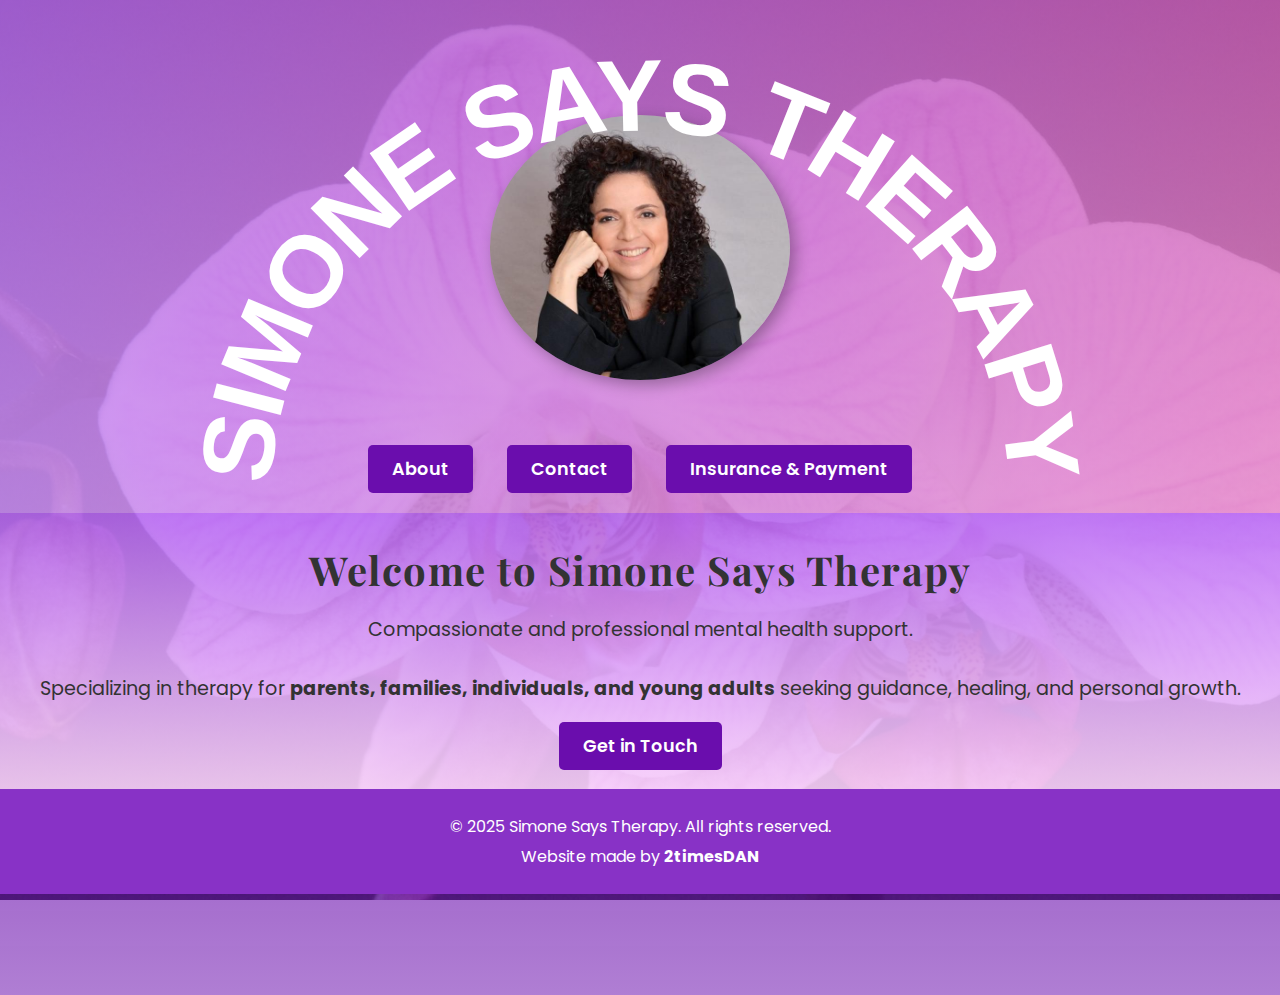
<file: index.html>
<!DOCTYPE html>
<html lang="en">
<head>
    <meta charset="UTF-8">
    <meta name="viewport" content="width=device-width, initial-scale=1.0">
    <title>Simone Says Therapy</title>
    <link rel="stylesheet" href="styles.css">
    <script src="script.js" defer></script>
    <link href="https://fonts.googleapis.com/css2?family=Poppins:wght@400;600&family=Playfair+Display:wght@400;700&display=swap" rel="stylesheet">
</head>
<body class="index-page">
    <header class="fade-in">
        <svg viewBox="0 0 500 500" class="curved-text-svg">
            <path id="curve" d="M 50,250 A 200,200 0 0,1 450,250" fill="transparent" />
            <text text-anchor="middle" font-size="2.5rem" font-weight="bold">
                <textPath href="#curve" startOffset="50%" dominant-baseline="middle">
                    SIMONE SAYS THERAPY
                </textPath>
            </text>
        </svg>
        
        <section class="about fade-in">
            <img src="images/simone1.jpg" alt="Simone Goldberg" class="profile-pic">
        </section>
        <nav class="fade-in">
            <ul>
                <li><a href="about.html" class="cta-button">About</a></li>
                <li><a href="contact.html" class="cta-button">Contact</a></li>
                <li><a href="insurance.html" class="cta-button">Insurance & Payment</a></li>
            </ul>
        </nav>
    </header>

    <section class="hero fade-in">
        <h2>Welcome to Simone Says Therapy</h2>
        <p>Compassionate and professional mental health support.</p>
        <p>Specializing in therapy for <strong>parents, families, individuals, and young adults</strong> seeking guidance, healing, and personal growth.</p>
        <a href="contact.html" class="cta-button">Get in Touch</a>
    </section>

    <footer class="footer">
        <p>&copy; 2025 Simone Says Therapy. All rights reserved.</p>
        <p>Website made by <strong>2timesDAN</strong></p>
    </footer>
    
    <script src="script.js"></script>
</body>
</html>
</file>
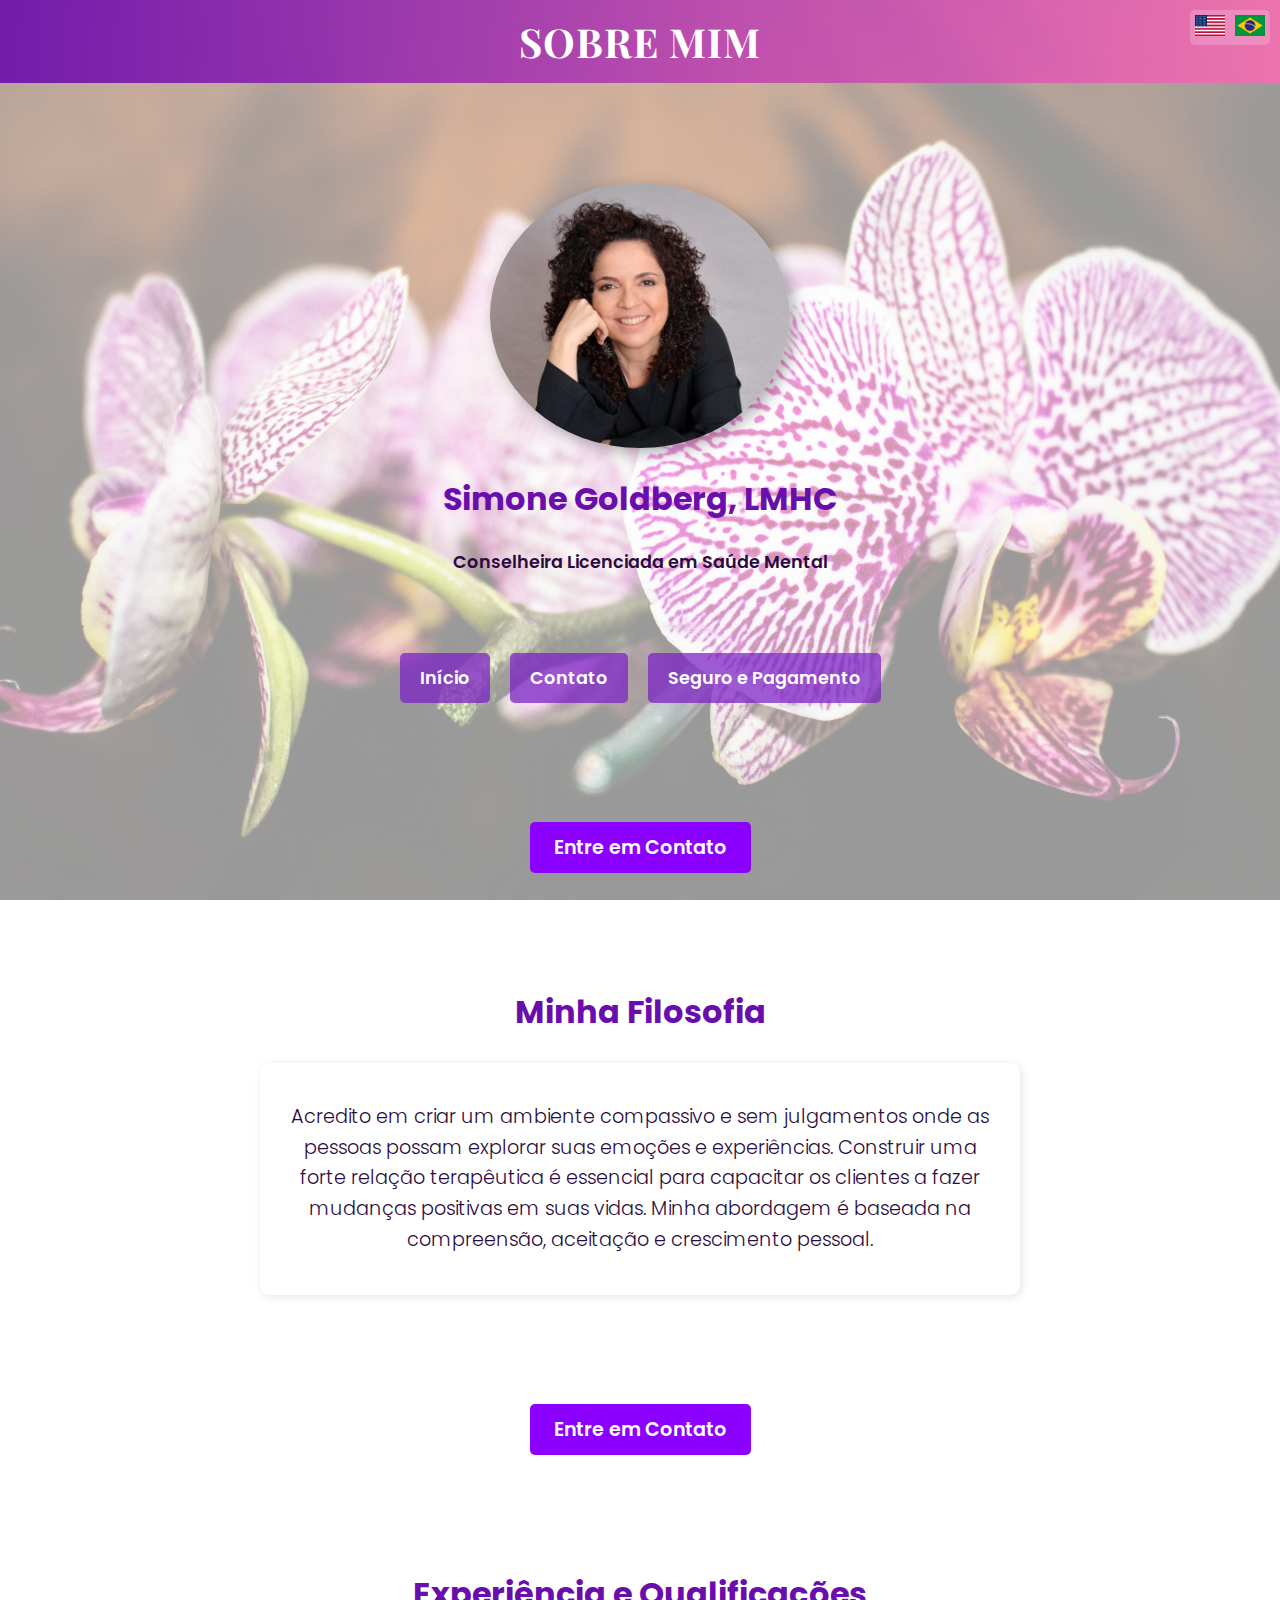
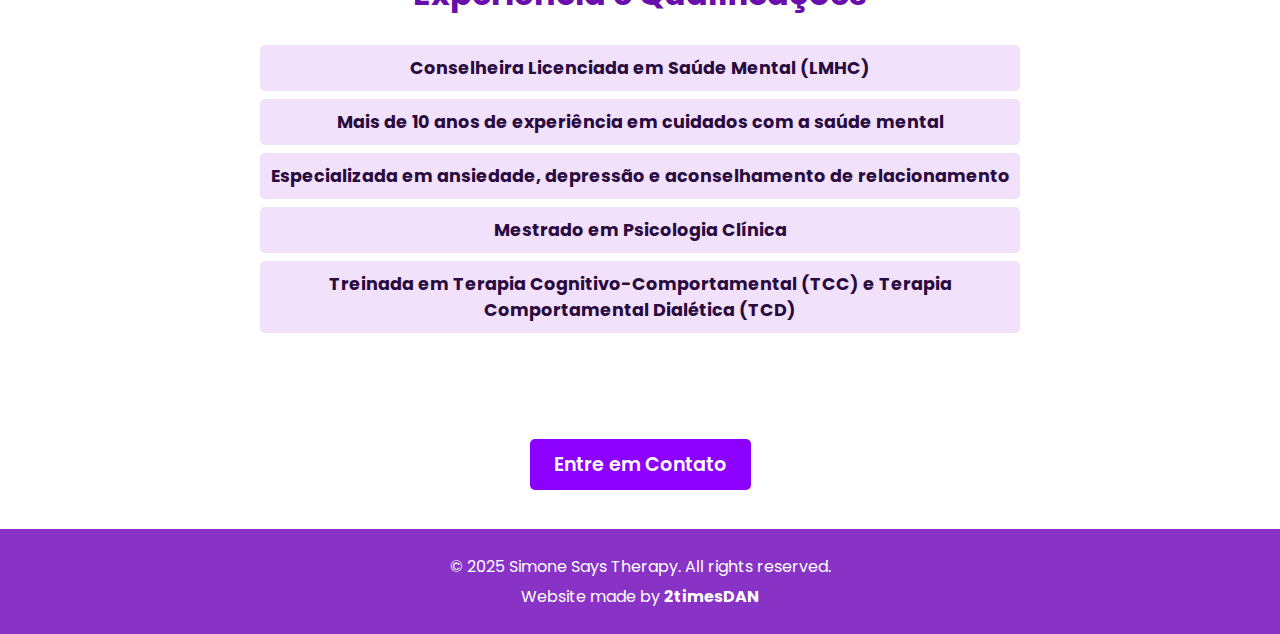
<file: about-pt.html>
<!DOCTYPE html>
<html lang="en">
<head>
    <meta charset="UTF-8">
    <meta name="viewport" content="width=device-width, initial-scale=1.0">
    <title>About Me</title>
    <link rel="stylesheet" href="styles.css">
    <script src="script.js" defer></script>
    <link href="https://fonts.googleapis.com/css2?family=Poppins:wght@400;600&family=Playfair+Display:wght@400;700&display=swap" rel="stylesheet">
</head>
<body class="about-page">
    <header class="fade-in">
        <div class="language-switcher">
            <a href="about.html"><img src="images/us-flag.png" alt="English"></a>
            <a href="about-pt.html"><img src="images/brazil-flag.png" alt="Português"></a>
        </div>
        <h1>Sobre Mim</h1>
    </header>

    <section class="about fade-in">
        <img src="images/simone1.jpg" alt="Simone Goldberg" class="profile-pic">
        <h2>Simone Goldberg, LMHC</h2>
        <p>Conselheira Licenciada em Saúde Mental
        </p>
    </section>

    <!-- Navigation Buttons (Above Philosophy) -->
    <section class="nav-buttons fade-in">
        <a href="index-pt.html" class="cta-button">Início</a>
        <a href="contact-pt.html" class="cta-button">Contato</a>
        <a href="insurance-pt.html" class="cta-button">Seguro e Pagamento</a>
    </section>

    <!-- First "Get in Touch" Button -->
    <section class="contact-button fade-in">
        <a href="contact.html" class="cta-button get-in-touch">Entre em Contato</a>
    </section>

    <section class="philosophy fade-in">
        <h2>Minha Filosofia</h2>
        <div class="about-text">
            <p>
                Acredito em criar um ambiente compassivo e sem julgamentos onde as pessoas possam explorar suas emoções e experiências. 
                Construir uma forte relação terapêutica é essencial para capacitar os clientes a fazer mudanças positivas em suas vidas.
                Minha abordagem é baseada na compreensão, aceitação e crescimento pessoal.
            </p>
        </div>
    </section>

    <!-- Second "Get in Touch" Button -->
    <section class="contact-button fade-in">
        <a href="contact.html" class="cta-button get-in-touch">Entre em Contato</a>
    </section>

    <section class="experience fade-in">
        <h2>Experiência e Qualificações</h2>
        <ul>
            <li>Conselheira Licenciada em Saúde Mental (LMHC)</li>
            <li>Mais de 10 anos de experiência em cuidados com a saúde mental</li>
            <li>Especializada em ansiedade, depressão e aconselhamento de relacionamento</li>
            <li>Mestrado em Psicologia Clínica</li>
            <li>Treinada em Terapia Cognitivo-Comportamental (TCC) e Terapia Comportamental Dialética (TCD)</li>
        </ul>
    </section>

    <!-- Third "Get in Touch" Button -->
    <section class="contact-button fade-in">
        <a href="contact.html" class="cta-button get-in-touch">Entre em Contato</a>
    </section>

    <footer class="footer">
        <p>&copy; 2025 Simone Says Therapy. All rights reserved.</p>
        <p>Website made by <strong>2timesDAN</strong></p>
    </footer>
</body>
</html>
</file>
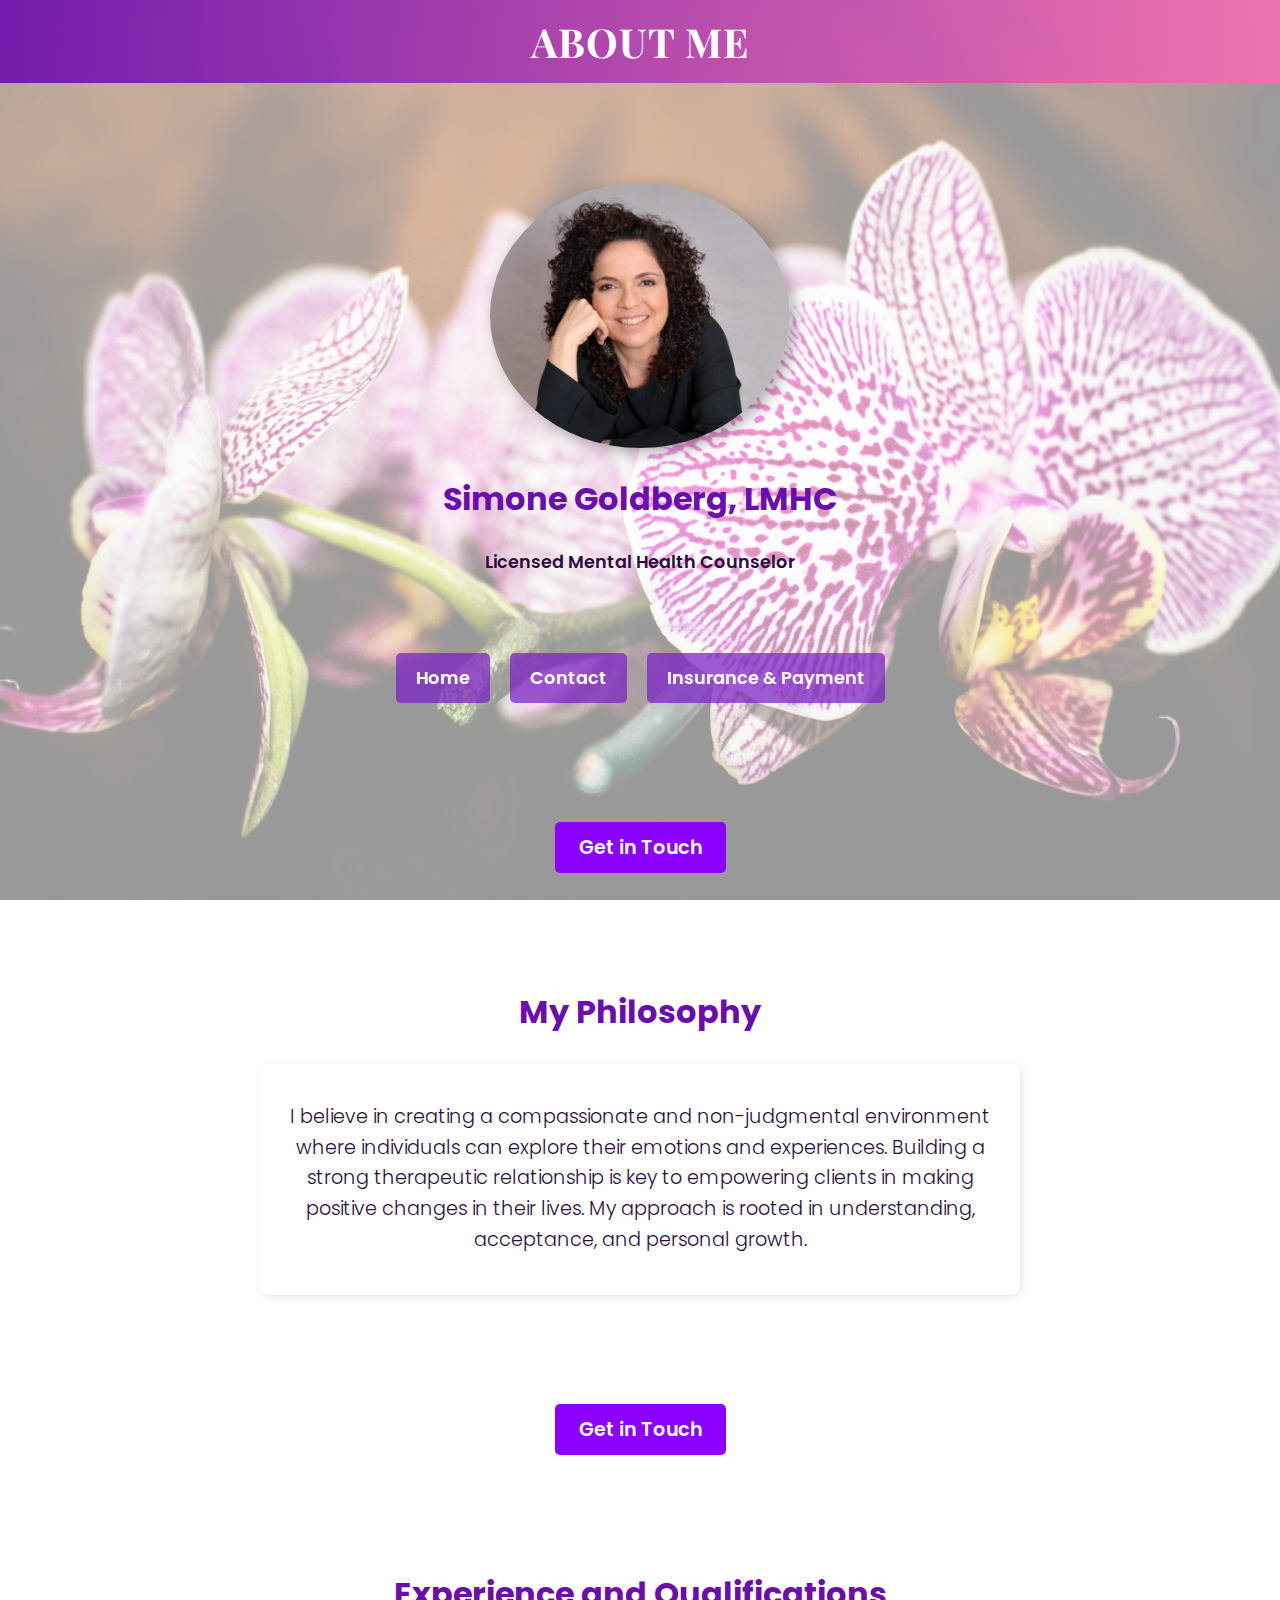
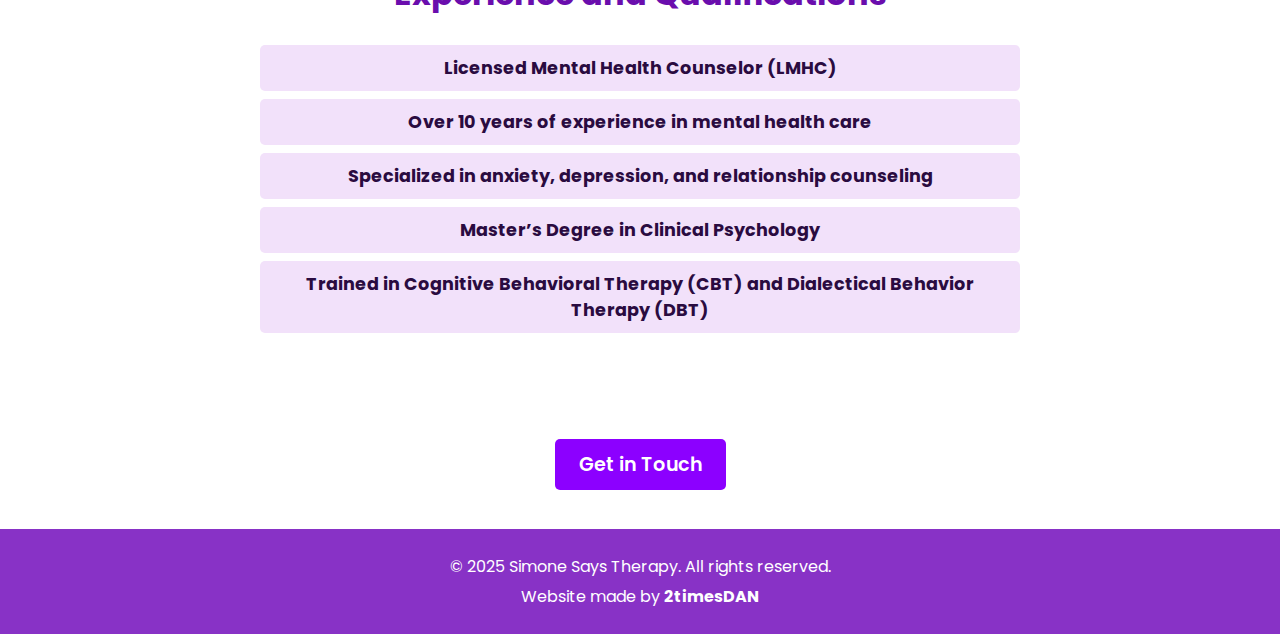
<file: about.html>
<!DOCTYPE html>
<html lang="en">
<head>
    <meta charset="UTF-8">
    <meta name="viewport" content="width=device-width, initial-scale=1.0">
    <title>About Me</title>
    <link rel="stylesheet" href="styles.css">
    <script src="script.js" defer></script>
    <link href="https://fonts.googleapis.com/css2?family=Poppins:wght@400;600&family=Playfair+Display:wght@400;700&display=swap" rel="stylesheet">
</head>
<body class="about-page">
    <header class="fade-in">
        <h1>About Me</h1>
    </header>

    <section class="about fade-in">
        <img src="images/simone1.jpg" alt="Simone Goldberg" class="profile-pic">
        <h2>Simone Goldberg, LMHC</h2>
        <p>Licensed Mental Health Counselor</p>
    </section>

    <!-- Navigation Buttons (Above Philosophy) -->
    <section class="nav-buttons fade-in">
        <a href="index.html" class="cta-button">Home</a>
        <a href="contact.html" class="cta-button">Contact</a>
        <a href="insurance.html" class="cta-button">Insurance & Payment</a>
    </section>

    <!-- First "Get in Touch" Button -->
    <section class="contact-button fade-in">
        <a href="contact.html" class="cta-button get-in-touch">Get in Touch</a>
    </section>

    <section class="philosophy fade-in">
        <h2>My Philosophy</h2>
        <div class="about-text">
            <p>
                I believe in creating a compassionate and non-judgmental environment where individuals can explore their emotions and experiences.
                Building a strong therapeutic relationship is key to empowering clients in making positive changes in their lives.
                My approach is rooted in understanding, acceptance, and personal growth.
            </p>
        </div>
    </section>

    <!-- Second "Get in Touch" Button -->
    <section class="contact-button fade-in">
        <a href="contact.html" class="cta-button get-in-touch">Get in Touch</a>
    </section>

    <section class="experience fade-in">
        <h2>Experience and Qualifications</h2>
        <ul>
            <li>Licensed Mental Health Counselor (LMHC)</li>
            <li>Over 10 years of experience in mental health care</li>
            <li>Specialized in anxiety, depression, and relationship counseling</li>
            <li>Master’s Degree in Clinical Psychology</li>
            <li>Trained in Cognitive Behavioral Therapy (CBT) and Dialectical Behavior Therapy (DBT)</li>
        </ul>
    </section>

    <!-- Third "Get in Touch" Button -->
    <section class="contact-button fade-in">
        <a href="contact.html" class="cta-button get-in-touch">Get in Touch</a>
    </section>

    <footer class="footer">
        <p>&copy; 2025 Simone Says Therapy. All rights reserved.</p>
        <p>Website made by <strong>2timesDAN</strong></p>
    </footer>
</body>
</html>
</file>
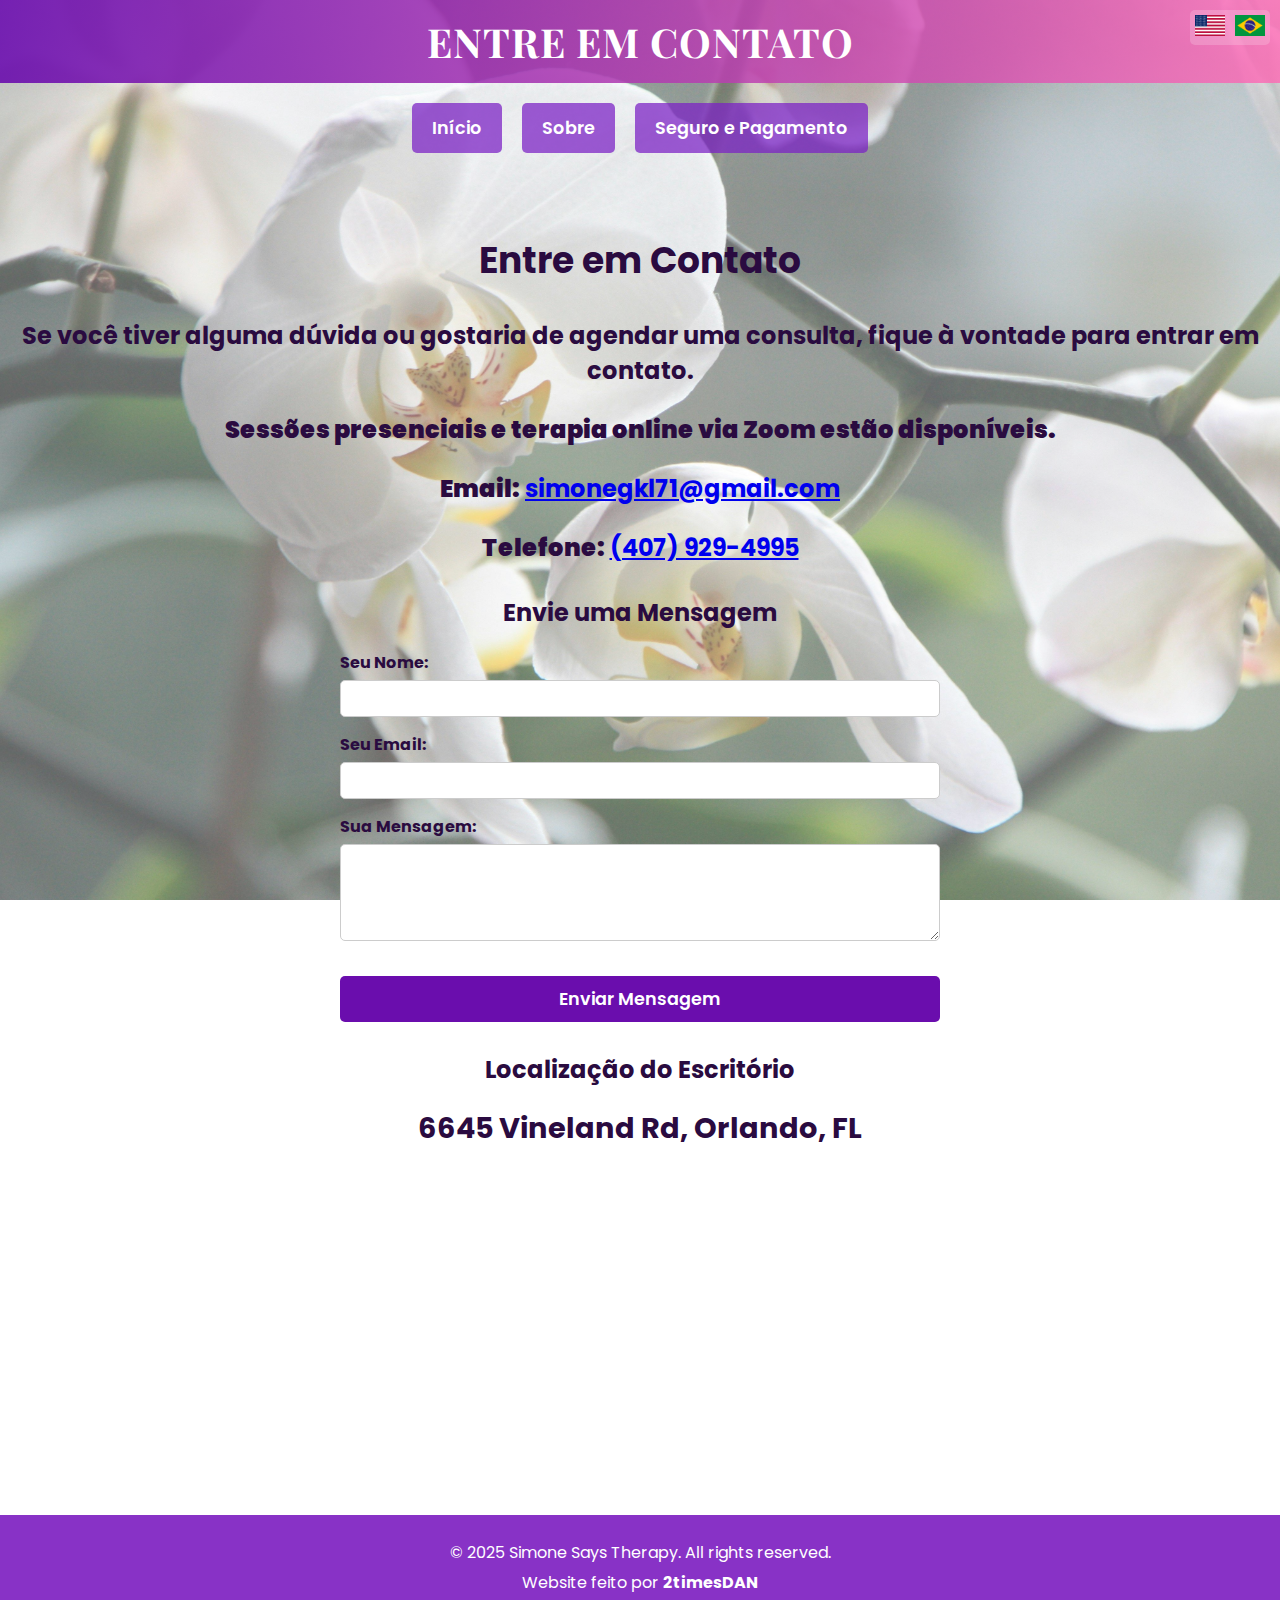
<file: contact-pt.html>
<!DOCTYPE html>
<html lang="en">
<head>
    <meta charset="UTF-8">
    <meta name="viewport" content="width=device-width, initial-scale=1.0">
    <title>Contact Me</title>
    <link rel="stylesheet" href="styles.css">
    <script src="script.js" defer></script>
    <link href="https://fonts.googleapis.com/css2?family=Poppins:wght@400;600&family=Playfair+Display:wght@400;700&display=swap" rel="stylesheet">
</head>
<body class="contact-page">
    <header class="fade-in">
        <div class="language-switcher">
            <a href="contact.html"><img src="images/us-flag.png" alt="English"></a>
            <a href="contact-pt.html"><img src="images/brazil-flag.png" alt="Português"></a>
        </div>
        <h1>Entre em Contato</h1>
    </header>

    <!-- Navigation Buttons -->
    <section class="nav-buttons fade-in">
        <a href="index-pt.html" class="cta-button">Início</a>
        <a href="about-pt.html" class="cta-button">Sobre</a>
        <a href="insurance-pt.html" class="cta-button">Seguro e Pagamento</a>
    </section>

    <!-- Contact Info Section -->
    <section class="contact-info fade-in">
        <h2>Entre em Contato</h2>
        <p>Se você tiver alguma dúvida ou gostaria de agendar uma consulta, fique à vontade para entrar em contato.</p>
        <strong>Sessões presenciais e terapia online via Zoom estão disponíveis.</strong>
        <p><strong>Email:</strong> <a href="mailto:simonegkl71@gmail.com">simonegkl71@gmail.com</a></p>
        <p><strong>Telefone:</strong> <a href="tel:+14079294995">(407) 929-4995</a></p>
    </section>

    <!-- Contact Form -->
    <section class="contact-form fade-in">
        <h2>Envie uma Mensagem</h2>
        <form onsubmit="sendEmail(event)">
            <label for="name">Seu Nome:</label>
            <input type="text" id="name" name="name" required>
        
            <label for="email">Seu Email:</label>
            <input type="email" id="email" name="email" required>
        
            <label for="message">Sua Mensagem:</label>
            <textarea id="message" name="message" rows="5" required></textarea>
        
            <button type="submit" class="cta-button">Enviar Mensagem</button>
        </form>
    </section>

    <!-- Office Location -->
    <section class="office-location fade-in">
        <h2>Localização do Escritório</h2>
        <p class="contact-address">6645 Vineland Rd, Orlando, FL</p>
        <iframe 
            src="https://www.google.com/maps/embed?pb=!1m18!1m12!1m3!1d3454.7388378417843!2d-81.4712005246033!3d28.47991657568392!2m3!1f0!2f0!3f0!3m2!1i1024!2i768!4f13.1!3m3!1m2!1s0x88e77f54a3b58cf9%3A0x4e74c5a48c0b5cbd!2s6645%20Vineland%20Rd%2C%20Orlando%2C%20FL%2032819%2C%20USA!5e0!3m2!1sen!2sus!4v1710445678901"  
            width="100%" height="300" style="border:0;" allowfullscreen="" loading="lazy">
        </iframe>
    </section>

    <!-- Footer -->
    <footer class="footer">
        <p>&copy; 2025 Simone Says Therapy. All rights reserved.</p>
        <p>Website feito por <strong>2timesDAN</strong></p>
    </footer>
</body>
</html>
</file>
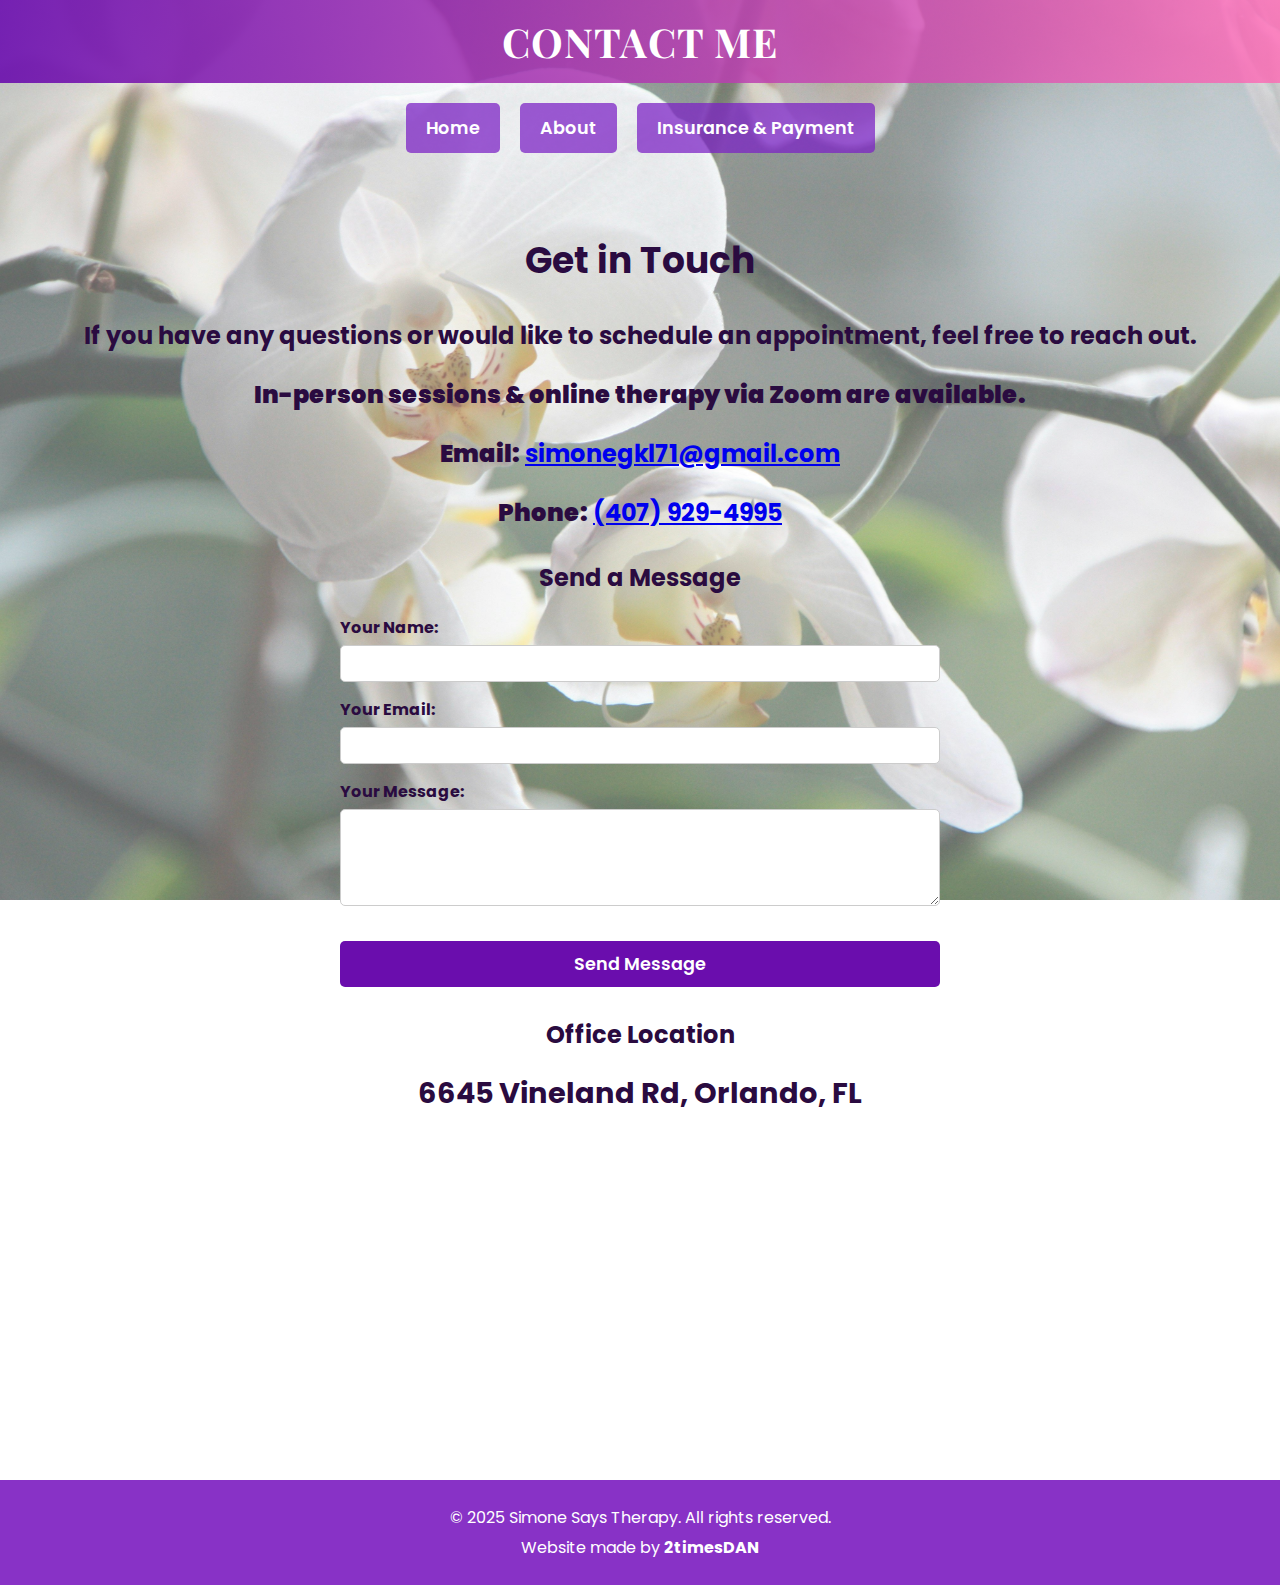
<file: contact.html>
<!DOCTYPE html>
<html lang="en">
<head>
    <meta charset="UTF-8">
    <meta name="viewport" content="width=device-width, initial-scale=1.0">
    <title>Contact Me</title>
    <link rel="stylesheet" href="styles.css">
    <script src="script.js" defer></script>
    <link href="https://fonts.googleapis.com/css2?family=Poppins:wght@400;600&family=Playfair+Display:wght@400;700&display=swap" rel="stylesheet">
</head>
<body class="contact-page">
    <header class="fade-in">
        <h1>Contact Me</h1>
    </header>

    <!-- Navigation Buttons -->
    <section class="nav-buttons fade-in">
        <a href="index.html" class="cta-button">Home</a>
        <a href="about.html" class="cta-button">About</a>
        <a href="insurance.html" class="cta-button">Insurance & Payment</a>
    </section>

    <!-- Contact Info Section -->
    <section class="contact-info fade-in">
        <h2>Get in Touch</h2>
        <p>If you have any questions or would like to schedule an appointment, feel free to reach out.</p>
        <strong>In-person sessions & online therapy via Zoom are available.</strong>
        <p><strong>Email:</strong> <a href="mailto:simonegkl71@gmail.com">simonegkl71@gmail.com</a></p>
        <p><strong>Phone:</strong> <a href="tel:+14079294995">(407) 929-4995</a></p>
    </section>

    <!-- Contact Form -->
    <section class="contact-form fade-in">
        <h2>Send a Message</h2>
        <form onsubmit="sendEmail(event)">
            <label for="name">Your Name:</label>
            <input type="text" id="name" name="name" required>
        
            <label for="email">Your Email:</label>
            <input type="email" id="email" name="email" required>
        
            <label for="message">Your Message:</label>
            <textarea id="message" name="message" rows="5" required></textarea>
        
            <button type="submit" class="cta-button">Send Message</button>
        </form>
    </section>

    <!-- Office Location -->
    <section class="office-location fade-in">
        <h2>Office Location</h2>
        <p class="contact-address">6645 Vineland Rd, Orlando, FL</p>
        <iframe 
            src="https://www.google.com/maps/embed?pb=!1m18!1m12!1m3!1d3454.7388378417843!2d-81.4712005246033!3d28.47991657568392!2m3!1f0!2f0!3f0!3m2!1i1024!2i768!4f13.1!3m3!1m2!1s0x88e77f54a3b58cf9%3A0x4e74c5a48c0b5cbd!2s6645%20Vineland%20Rd%2C%20Orlando%2C%20FL%2032819%2C%20USA!5e0!3m2!1sen!2sus!4v1710445678901"  
            width="100%" height="300" style="border:0;" allowfullscreen="" loading="lazy">
        </iframe>
    </section>

    <!-- Footer -->
    <footer class="footer">
        <p>&copy; 2025 Simone Says Therapy. All rights reserved.</p>
        <p>Website made by <strong>2timesDAN</strong></p>
    </footer>
</body>
</html>
</file>
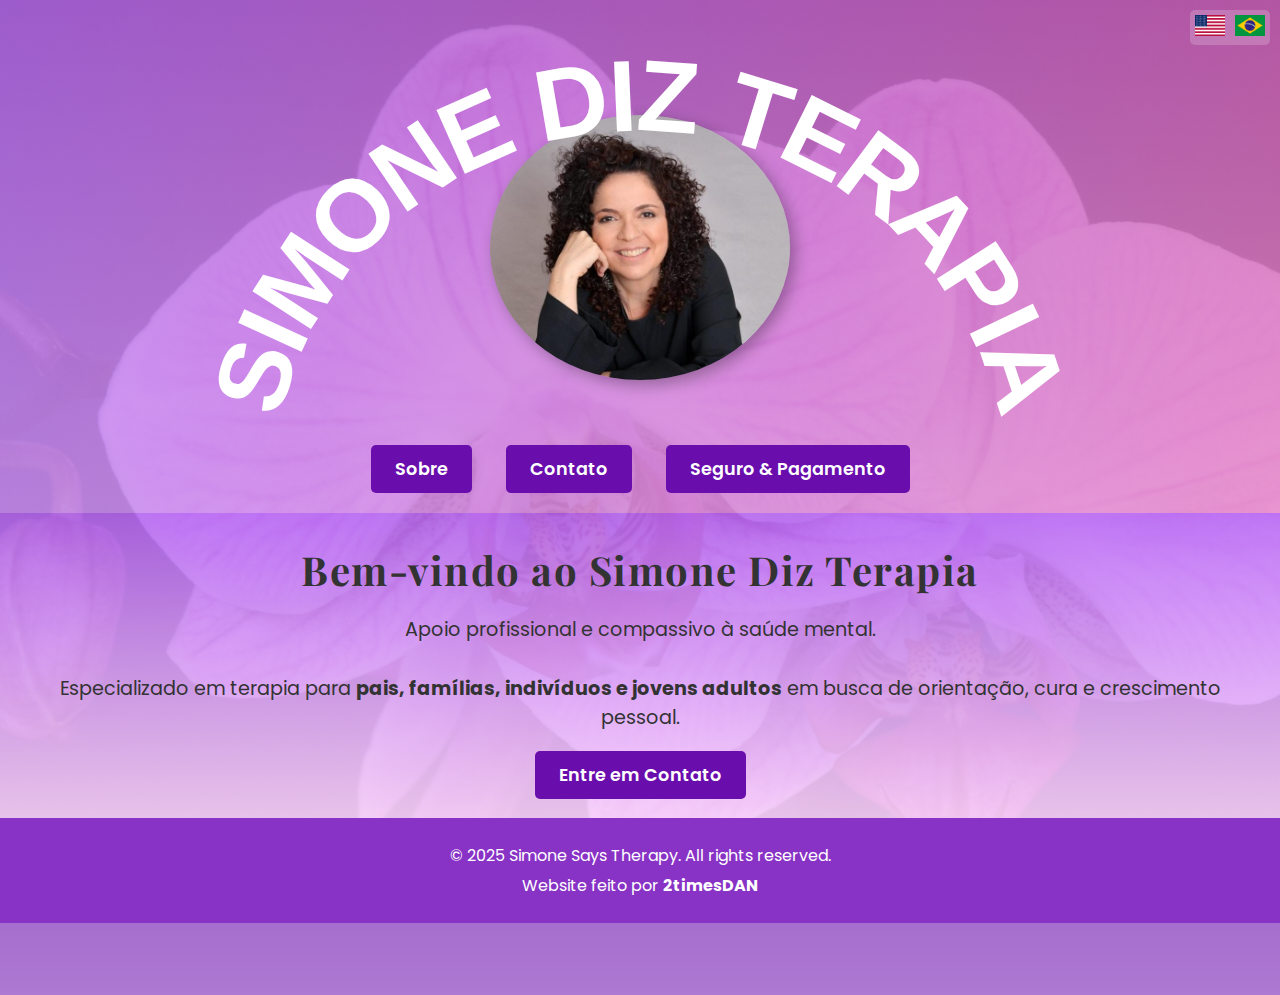
<file: index-pt.html>
<!DOCTYPE html>
<html lang="en">
<head>
    <meta charset="UTF-8">
    <meta name="viewport" content="width=device-width, initial-scale=1.0">
    <title>Simone Says Therapy</title>
    <link rel="stylesheet" href="styles.css">
    <script src="script.js" defer></script>
    <link href="https://fonts.googleapis.com/css2?family=Poppins:wght@400;600&family=Playfair+Display:wght@400;700&display=swap" rel="stylesheet">
</head>
<body class="index-page">
    <header class="fade-in">
        <div class="language-switcher">
            <a href="index.html"><img src="images/us-flag.png" alt="English"></a>
            <a href="index-pt.html"><img src="images/brazil-flag.png" alt="Português"></a>
        </div>        
        <svg viewBox="0 0 500 500" class="curved-text-svg">
            <path id="curve" d="M 50,250 A 200,200 0 0,1 450,250" fill="transparent" />
            <text text-anchor="middle" font-size="2.5rem" font-weight="bold">
                <textPath href="#curve" startOffset="50%" dominant-baseline="middle">
                    SIMONE DIZ TERAPIA
                </textPath>
            </text>
        </svg>
        
        <section class="about fade-in">
            <img src="images/simone1.jpg" alt="Simone Goldberg" class="profile-pic">
        </section>
        <nav class="fade-in">
            <ul>
                <li><a href="about-pt.html" class="cta-button">Sobre</a></li>
                <li><a href="contact-pt.html" class="cta-button">Contato</a></li>
                <li><a href="insurance-pt.html" class="cta-button">Seguro & Pagamento</a></li>
            </ul>
        </nav>
    </header>

    <section class="hero fade-in">
        <h2>Bem-vindo ao Simone Diz Terapia</h2>
        <p>Apoio profissional e compassivo à saúde mental.</p>
        <p>Especializado em terapia para <strong>pais, famílias, indivíduos e jovens adultos</strong> em busca de orientação, cura e crescimento pessoal.</p>
        <a href="contact.html" class="cta-button">Entre em Contato</a>
    </section>

    <footer class="footer">
        <p>&copy; 2025 Simone Says Therapy. All rights reserved.</p>
        <p>Website feito por <strong>2timesDAN</strong></p>
    </footer>
    
    <script src="script.js"></script>
</body>
</html>
</file>
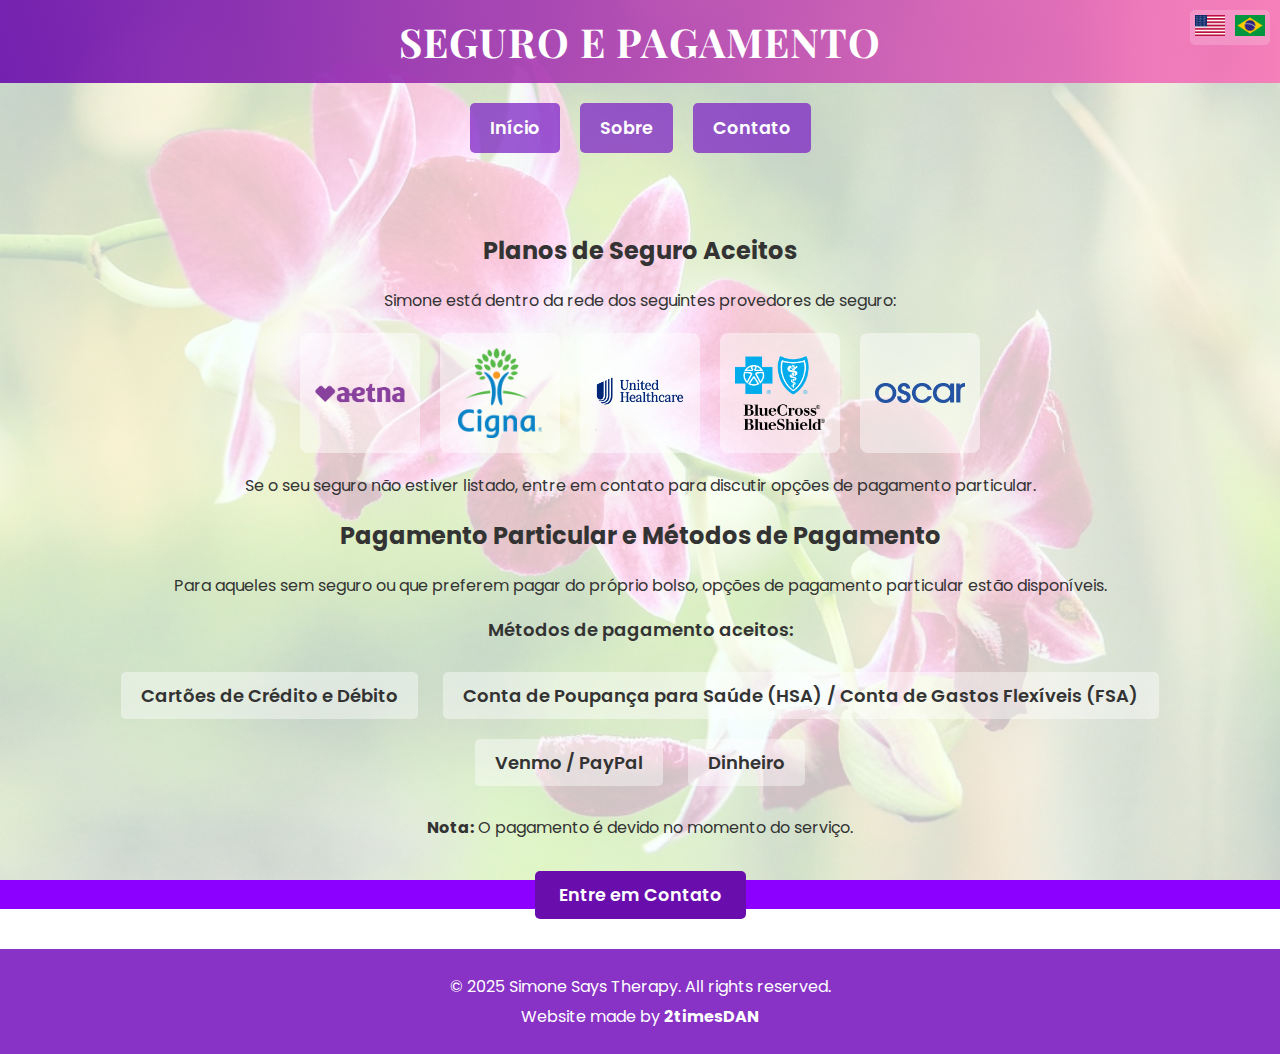
<file: insurance-pt.html>
<!DOCTYPE html>
<html lang="en">
<head>
    <meta charset="UTF-8">
    <meta name="viewport" content="width=device-width, initial-scale=1.0">
    <title>Insurance & Payment | Simone Says Therapy</title>
    <link rel="stylesheet" href="styles.css">
    <script src="script.js" defer></script>
    <link href="https://fonts.googleapis.com/css2?family=Poppins:wght@400;600&family=Playfair+Display:wght@400;700&display=swap" rel="stylesheet">
</head>
<body class="insurance">
    <!-- Header Section -->
    <header class="fade-in">
        <div class="language-switcher">
            <a href="insurance.html"><img src="images/us-flag.png" alt="English"></a>
            <a href="insurance-pt.html"><img src="images/brazil-flag.png" alt="Português"></a>
        </div>
        <h1>Seguro e Pagamento</h1>
    </header>

    <!-- Navigation Buttons -->
    <div class="nav-buttons fade-in">
        <a href="index-pt.html" class="cta-button">Início</a>
        <a href="about-pt.html" class="cta-button">Sobre</a>
        <a href="contact-pt.html" class="cta-button">Contato</a>
    </div>

    <!-- Insurance Information Section -->
    <section class="insurance-section fade-in">
        <h2>Planos de Seguro Aceitos</h2>
        <p>Simone está dentro da rede dos seguintes provedores de seguro:</p>
        
        <div class="insurance-logos">
            <div class="insurance-item">
                <img src="images/aetna.png" alt="Aetna">
            </div>
            <div class="insurance-item">
                <img src="images/cigna.png" alt="Cigna">
            </div>
            <div class="insurance-item">
                <img src="images/united-healthcare.png" alt="United Healthcare">
            </div>
            <div class="insurance-item">
                <img src="images/bcbs.png" alt="Blue Cross Blue Shield">
            </div>
            <div class="insurance-item">
                <img src="images/oscar.png" alt="Oscar Health">
            </div>
        </div>

        <p>Se o seu seguro não estiver listado, entre em contato para discutir opções de pagamento particular.</p>
    </section>

    <!-- Payment Methods Section -->
    <section class="payment-section fade-in">
        <h2>Pagamento Particular e Métodos de Pagamento</h2>
        <p>Para aqueles sem seguro ou que preferem pagar do próprio bolso, opções de pagamento particular estão disponíveis.</p>
        <p class="insurance-text">Métodos de pagamento aceitos:</p>
        <ul class="payment-list">
            <li class="insurance-text">Cartões de Crédito e Débito</li>
            <li class="insurance-text">Conta de Poupança para Saúde (HSA) / Conta de Gastos Flexíveis (FSA)</li>
            <li class="insurance-text">Venmo / PayPal</li>
            <li class="insurance-text">Dinheiro</li>
        </ul>
        <p><strong>Nota:</strong> O pagamento é devido no momento do serviço.</p>
    </section>

    <!-- Get in Touch Button -->
    <div class="get-in-touch fade-in">
        <a href="contact.html" class="cta-button">Entre em Contato</a>
    </div>

    <!-- Footer Section -->
    <footer class="footer">
        <p>&copy; 2025 Simone Says Therapy. All rights reserved.</p>
        <p>Website made by <strong>2timesDAN</strong></p>
    </footer>
</body>
</html>
</file>
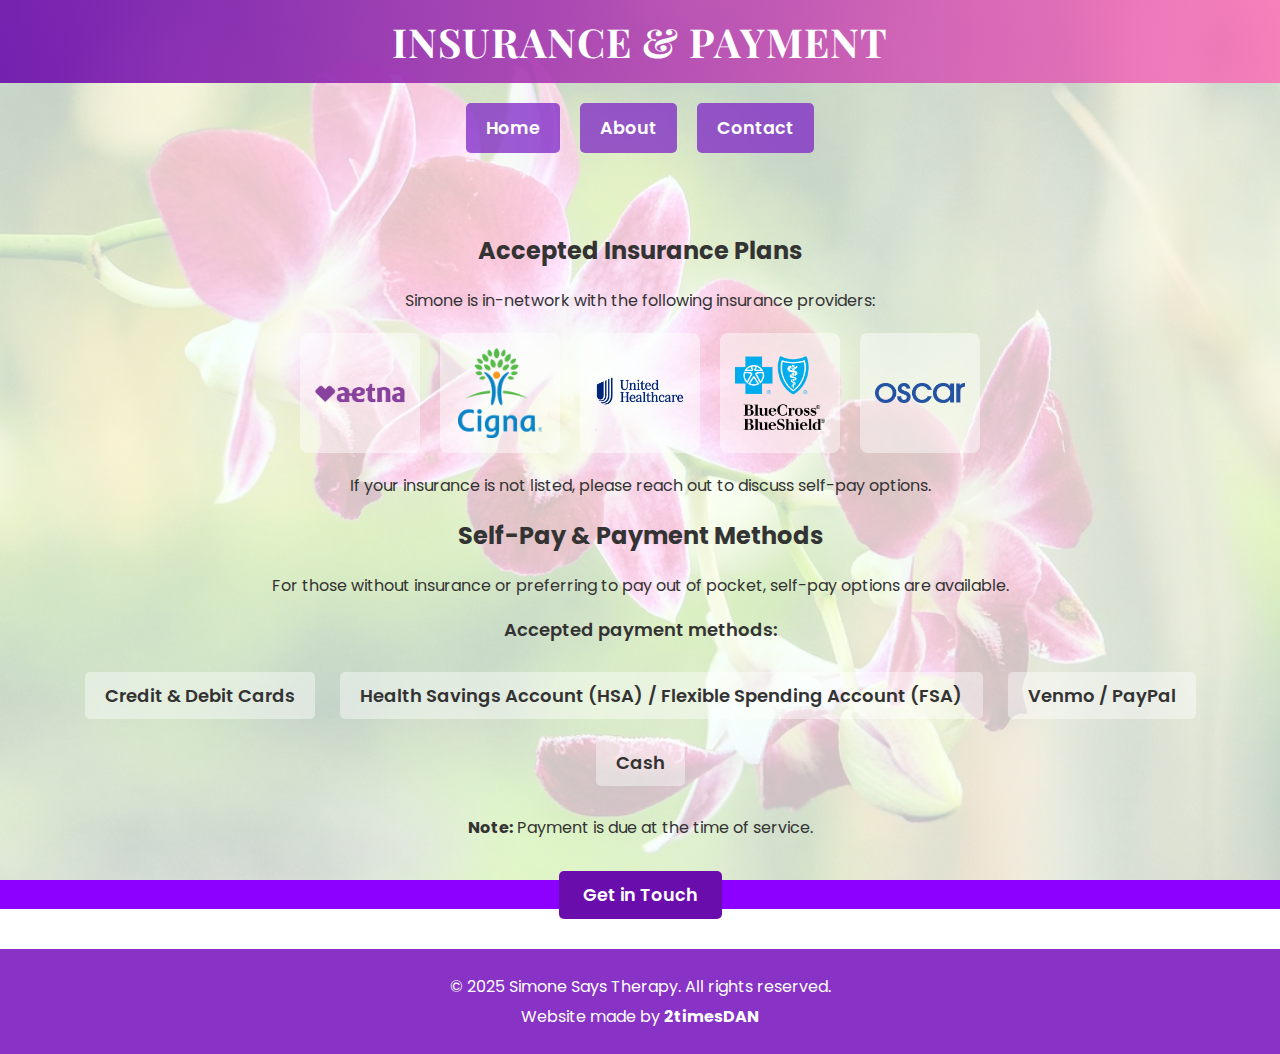
<file: insurance.html>
<!DOCTYPE html>
<html lang="en">
<head>
    <meta charset="UTF-8">
    <meta name="viewport" content="width=device-width, initial-scale=1.0">
    <title>Insurance & Payment | Simone Says Therapy</title>
    <link rel="stylesheet" href="styles.css">
    <script src="script.js" defer></script>
    <link href="https://fonts.googleapis.com/css2?family=Poppins:wght@400;600&family=Playfair+Display:wght@400;700&display=swap" rel="stylesheet">
</head>
<body class="insurance">

    <!-- Header Section -->
    <header class="header insurance-header fade-in">
        <h1>Insurance & Payment</h1>
    </header>

    <!-- Navigation Buttons -->
    <div class="nav-buttons fade-in">
        <a href="index.html" class="cta-button">Home</a>
        <a href="about.html" class="cta-button">About</a>
        <a href="contact.html" class="cta-button">Contact</a>
    </div>

    <!-- Insurance Information Section -->
    <section class="insurance-section fade-in">
        <h2>Accepted Insurance Plans</h2>
        <p>Simone is in-network with the following insurance providers:</p>
        
        <div class="insurance-logos">
            <div class="insurance-item">
                <img src="images/aetna.png" alt="Aetna">
            </div>
            <div class="insurance-item">
                <img src="images/cigna.png" alt="Cigna">
            </div>
            <div class="insurance-item">
                <img src="images/united-healthcare.png" alt="United Healthcare">
            </div>
            <div class="insurance-item">
                <img src="images/bcbs.png" alt="Blue Cross Blue Shield">
            </div>
            <div class="insurance-item">
                <img src="images/oscar.png" alt="Oscar Health">
            </div>
        </div>

        <p>If your insurance is not listed, please reach out to discuss self-pay options.</p>
    </section>

    <!-- Payment Methods Section -->
    <section class="payment-section fade-in">
        <h2>Self-Pay & Payment Methods</h2>
        <p>For those without insurance or preferring to pay out of pocket, self-pay options are available.</p>
        <p class="insurance-text">Accepted payment methods:</p>
        <ul class="payment-list">
            <li class="insurance-text">Credit & Debit Cards</li>
            <li class="insurance-text">Health Savings Account (HSA) / Flexible Spending Account (FSA)</li>
            <li class="insurance-text">Venmo / PayPal</li>
            <li class="insurance-text">Cash</li>
        </ul>
        <p><strong>Note:</strong> Payment is due at the time of service.</p>
    </section>

    <!-- Get in Touch Button -->
    <div class="get-in-touch fade-in">
        <a href="contact.html" class="cta-button">Get in Touch</a>
    </div>

    <!-- Footer Section -->
    <footer class="footer">
        <p>&copy; 2025 Simone Says Therapy. All rights reserved.</p>
        <p>Website made by <strong>2timesDAN</strong></p>
    </footer>
</body>
</html>
</file>
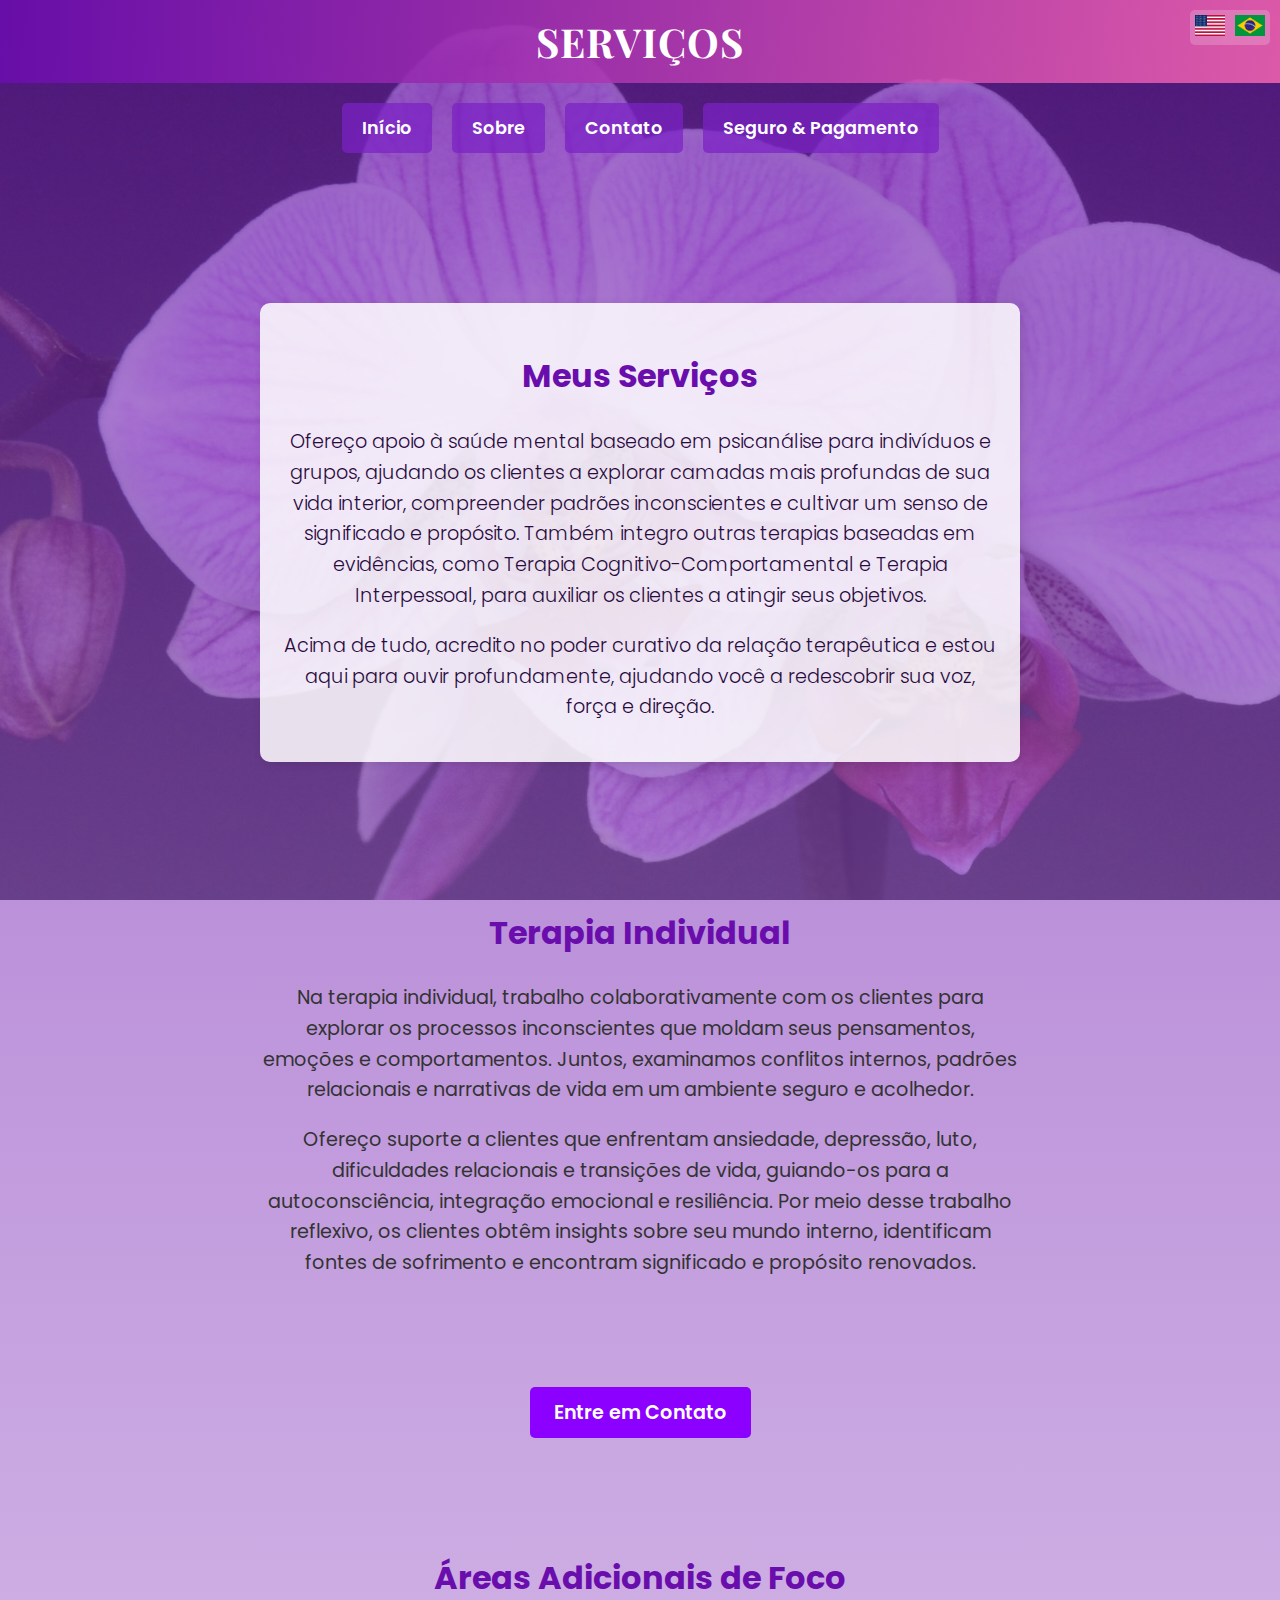
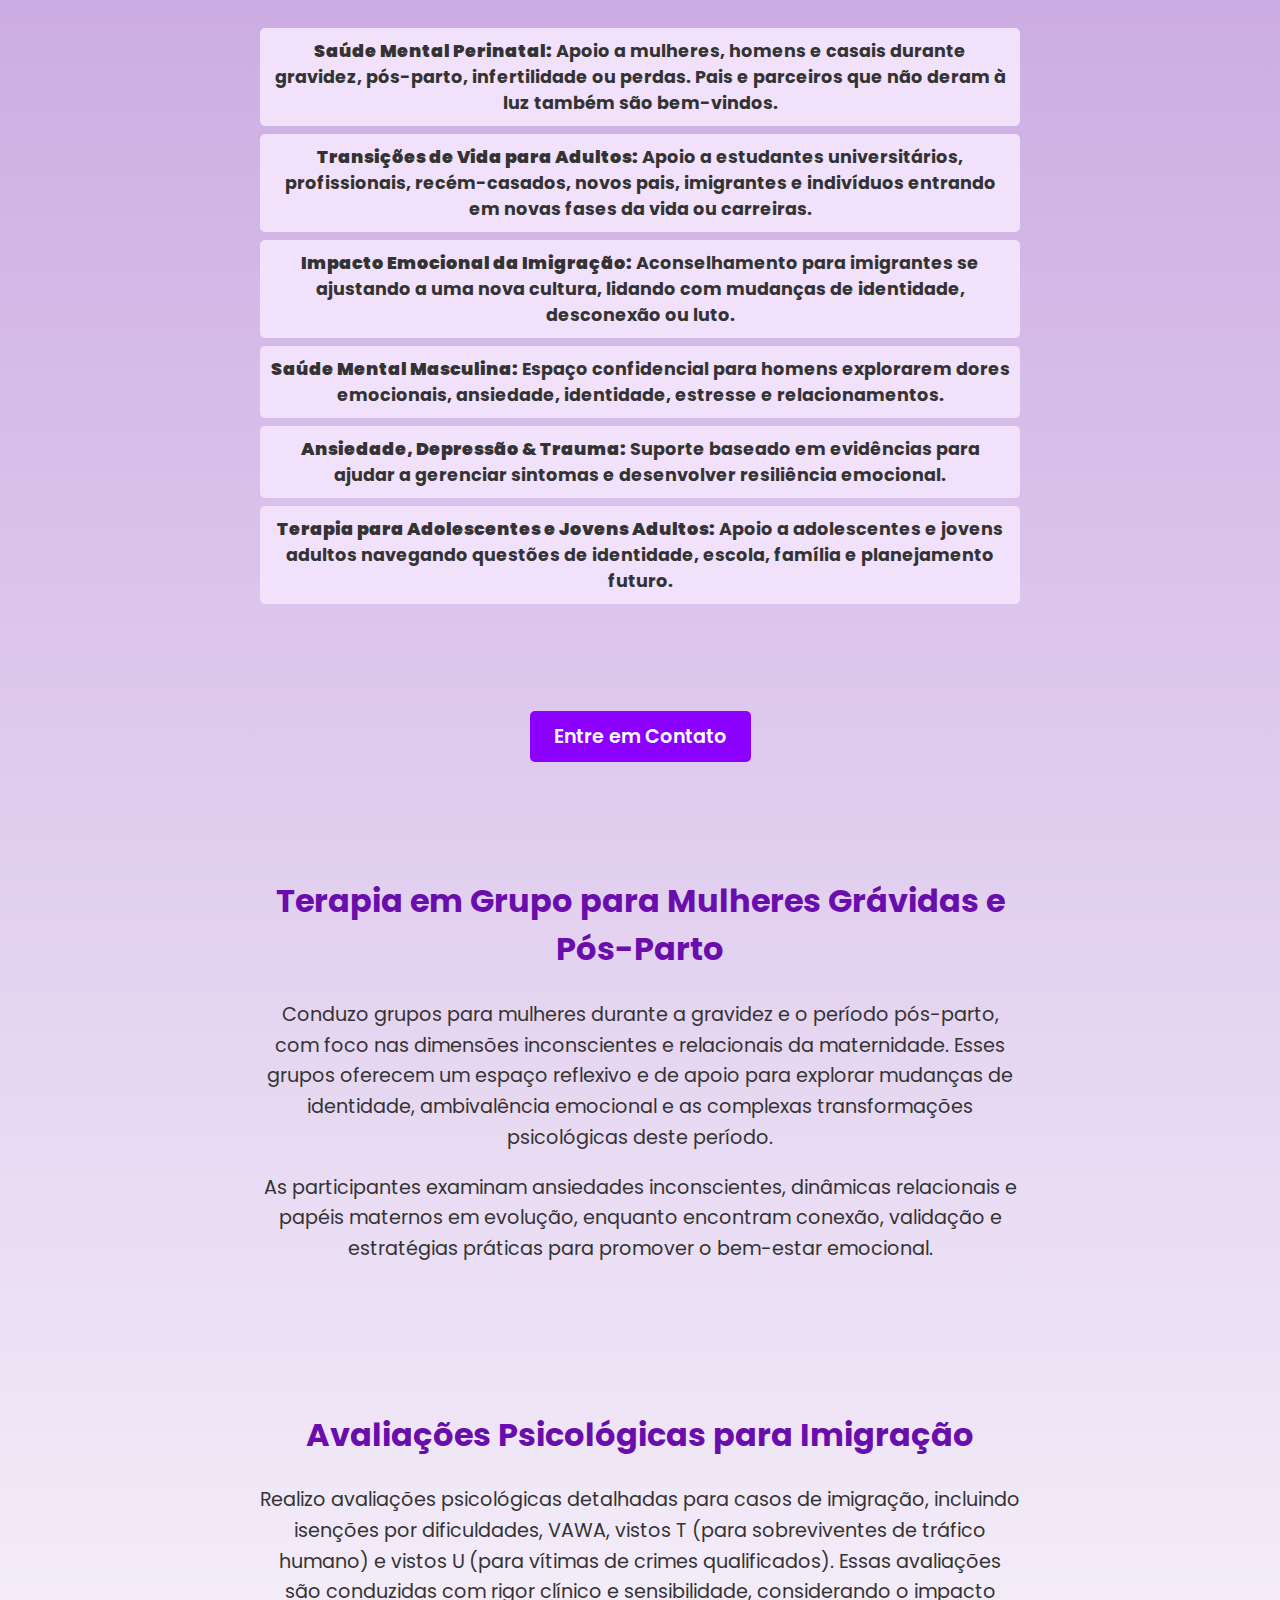
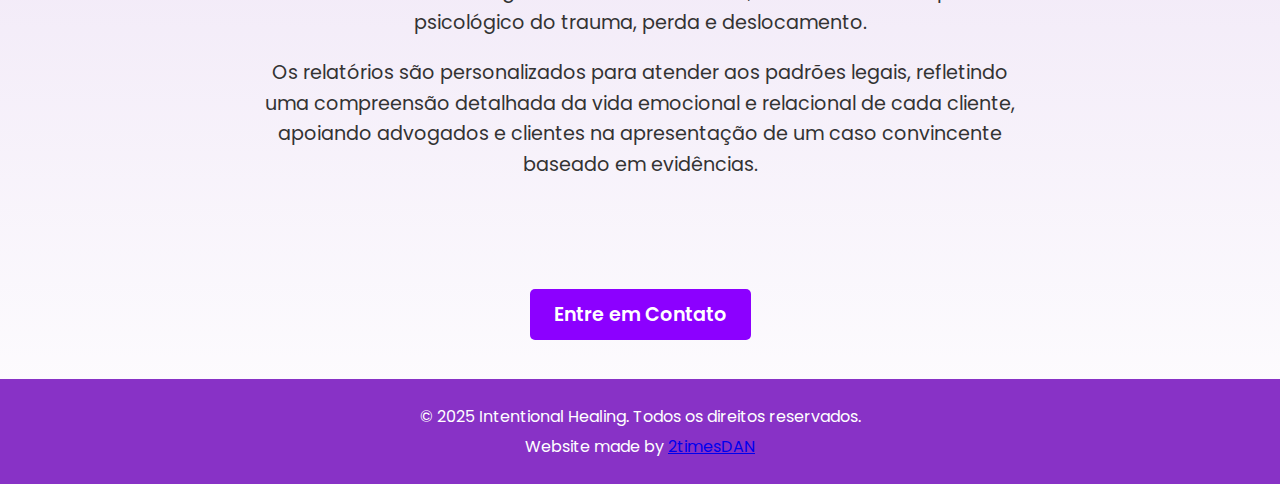
<file: services-pt.html>
<!DOCTYPE html>
<html lang="pt">
<head>
    <meta charset="UTF-8">
    <meta name="viewport" content="width=device-width, initial-scale=1.0">
    <title>Serviços</title>
    <link rel="stylesheet" href="styles.css">
    <script src="script.js" defer></script>
    <link href="https://fonts.googleapis.com/css2?family=Poppins:wght@400;600&family=Playfair+Display:wght@400;700&display=swap" rel="stylesheet">
</head>
<body class="services-page">
    <header class="fade-in">
        <div class="language-switcher">
            <a href="services.html"><img src="images/us-flag.png" alt="English"></a>
            <a href="services-pt.html"><img src="images/brazil-flag.png" alt="Português"></a>
        </div>
        <h1>Serviços</h1>
    </header>

    <!-- Navigation Buttons -->
    <section class="nav-buttons fade-in">
        <a href="index-pt.html" class="cta-button">Início</a>
        <a href="about-pt.html" class="cta-button">Sobre</a>
        <a href="contact-pt.html" class="cta-button">Contato</a>
        <a href="insurance-pt.html" class="cta-button">Seguro & Pagamento</a>
    </section>

    <!-- INTRO -->
    <section class="philosophy fade-in">
        <div class="about-text">
            <h2>Meus Serviços</h2>
            <p>Ofereço apoio à saúde mental baseado em psicanálise para indivíduos e grupos, ajudando os clientes a explorar camadas mais profundas de sua vida interior, compreender padrões inconscientes e cultivar um senso de significado e propósito. Também integro outras terapias baseadas em evidências, como Terapia Cognitivo-Comportamental e Terapia Interpessoal, para auxiliar os clientes a atingir seus objetivos.</p>

            <p>Acima de tudo, acredito no poder curativo da relação terapêutica e estou aqui para ouvir profundamente, ajudando você a redescobrir sua voz, força e direção.</p>
        </div>
    </section>

    <section class="philosophy fade-in">
        <h2>Terapia Individual</h2>
        <p>Na terapia individual, trabalho colaborativamente com os clientes para explorar os processos inconscientes que moldam seus pensamentos, emoções e comportamentos. Juntos, examinamos conflitos internos, padrões relacionais e narrativas de vida em um ambiente seguro e acolhedor.</p>

        <p>Ofereço suporte a clientes que enfrentam ansiedade, depressão, luto, dificuldades relacionais e transições de vida, guiando-os para a autoconsciência, integração emocional e resiliência. Por meio desse trabalho reflexivo, os clientes obtêm insights sobre seu mundo interno, identificam fontes de sofrimento e encontram significado e propósito renovados.</p>
    </section>

    <!-- GET IN TOUCH -->
    <section class="contact-button fade-in">
        <a href="contact-pt.html" class="cta-button get-in-touch">Entre em Contato</a>
    </section>

    <!-- ADDITIONAL AREAS OF FOCUS -->
    <section class="experience fade-in">
        <h2>Áreas Adicionais de Foco</h2>
        <ul>
            <li><strong>Saúde Mental Perinatal:</strong> Apoio a mulheres, homens e casais durante gravidez, pós-parto, infertilidade ou perdas. Pais e parceiros que não deram à luz também são bem-vindos.</li>
            <li><strong>Transições de Vida para Adultos:</strong> Apoio a estudantes universitários, profissionais, recém-casados, novos pais, imigrantes e indivíduos entrando em novas fases da vida ou carreiras.</li>
            <li><strong>Impacto Emocional da Imigração:</strong> Aconselhamento para imigrantes se ajustando a uma nova cultura, lidando com mudanças de identidade, desconexão ou luto.</li>
            <li><strong>Saúde Mental Masculina:</strong> Espaço confidencial para homens explorarem dores emocionais, ansiedade, identidade, estresse e relacionamentos.</li>
            <li><strong>Ansiedade, Depressão & Trauma:</strong> Suporte baseado em evidências para ajudar a gerenciar sintomas e desenvolver resiliência emocional.</li>
            <li><strong>Terapia para Adolescentes e Jovens Adultos:</strong> Apoio a adolescentes e jovens adultos navegando questões de identidade, escola, família e planejamento futuro.</li>
        </ul>
    </section>

    <!-- GET IN TOUCH -->
    <section class="contact-button fade-in">
        <a href="contact-pt.html" class="cta-button get-in-touch">Entre em Contato</a>
    </section>

    <!-- GROUP THERAPY -->
    <section class="philosophy fade-in">
        <h2>Terapia em Grupo para Mulheres Grávidas e Pós-Parto</h2>
        <p>Conduzo grupos para mulheres durante a gravidez e o período pós-parto, com foco nas dimensões inconscientes e relacionais da maternidade. Esses grupos oferecem um espaço reflexivo e de apoio para explorar mudanças de identidade, ambivalência emocional e as complexas transformações psicológicas deste período.</p>
        <p>As participantes examinam ansiedades inconscientes, dinâmicas relacionais e papéis maternos em evolução, enquanto encontram conexão, validação e estratégias práticas para promover o bem-estar emocional.</p>
    </section>

    <!-- IMMIGRATION EVALUATIONS -->
    <section class="philosophy fade-in">
        <h2>Avaliações Psicológicas para Imigração</h2>
        <p>Realizo avaliações psicológicas detalhadas para casos de imigração, incluindo isenções por dificuldades, VAWA, vistos T (para sobreviventes de tráfico humano) e vistos U (para vítimas de crimes qualificados). Essas avaliações são conduzidas com rigor clínico e sensibilidade, considerando o impacto psicológico do trauma, perda e deslocamento.</p>
        <p>Os relatórios são personalizados para atender aos padrões legais, refletindo uma compreensão detalhada da vida emocional e relacional de cada cliente, apoiando advogados e clientes na apresentação de um caso convincente baseado em evidências.</p>
    </section>

    <!-- FINAL GET IN TOUCH -->
    <section class="contact-button fade-in">
        <a href="contact-pt.html" class="cta-button get-in-touch">Entre em Contato</a>
    </section>

    <footer class="footer">
        <p>&copy; 2025 Intentional Healing. Todos os direitos reservados.</p>
        <p>Website made by 
            <a href="mailto:2timesDAN@gmail.com" class="footer-email">2timesDAN</a>
        </p>
    </footer>
</body>
</html>
</file>
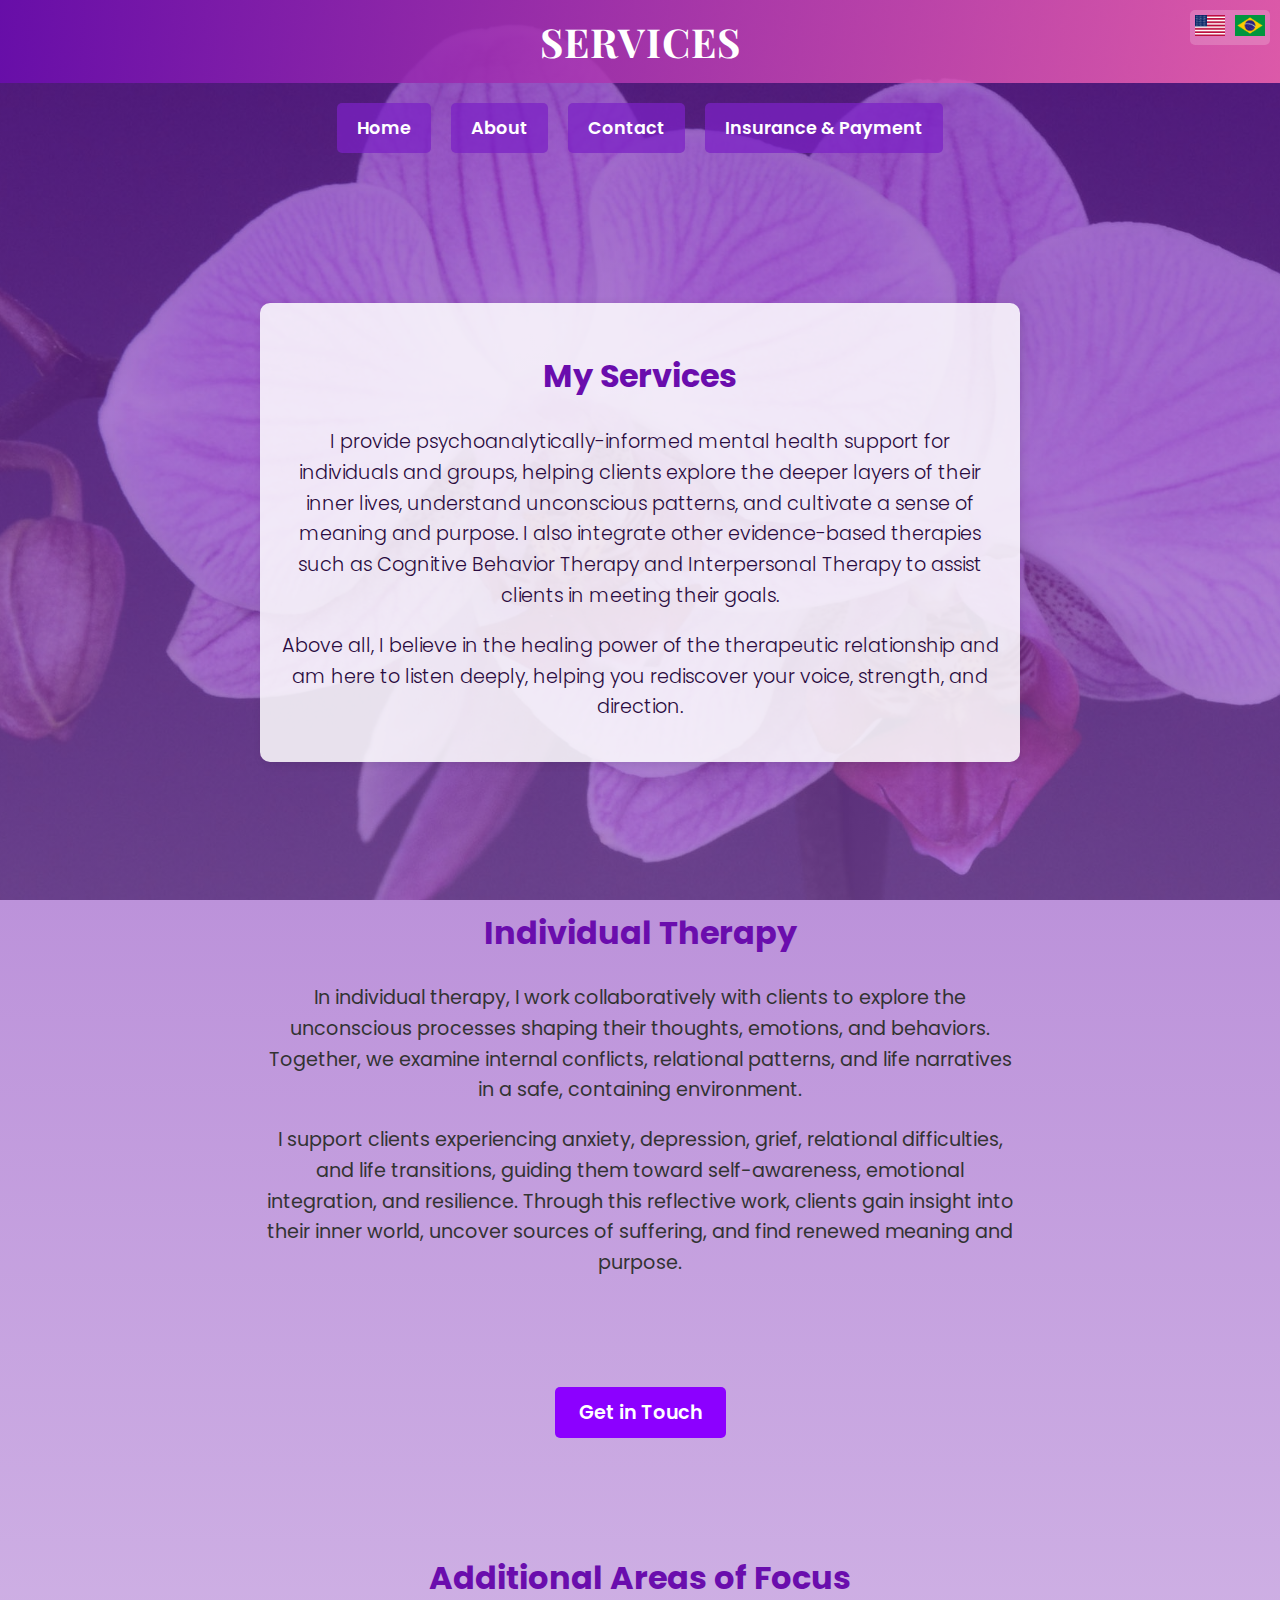
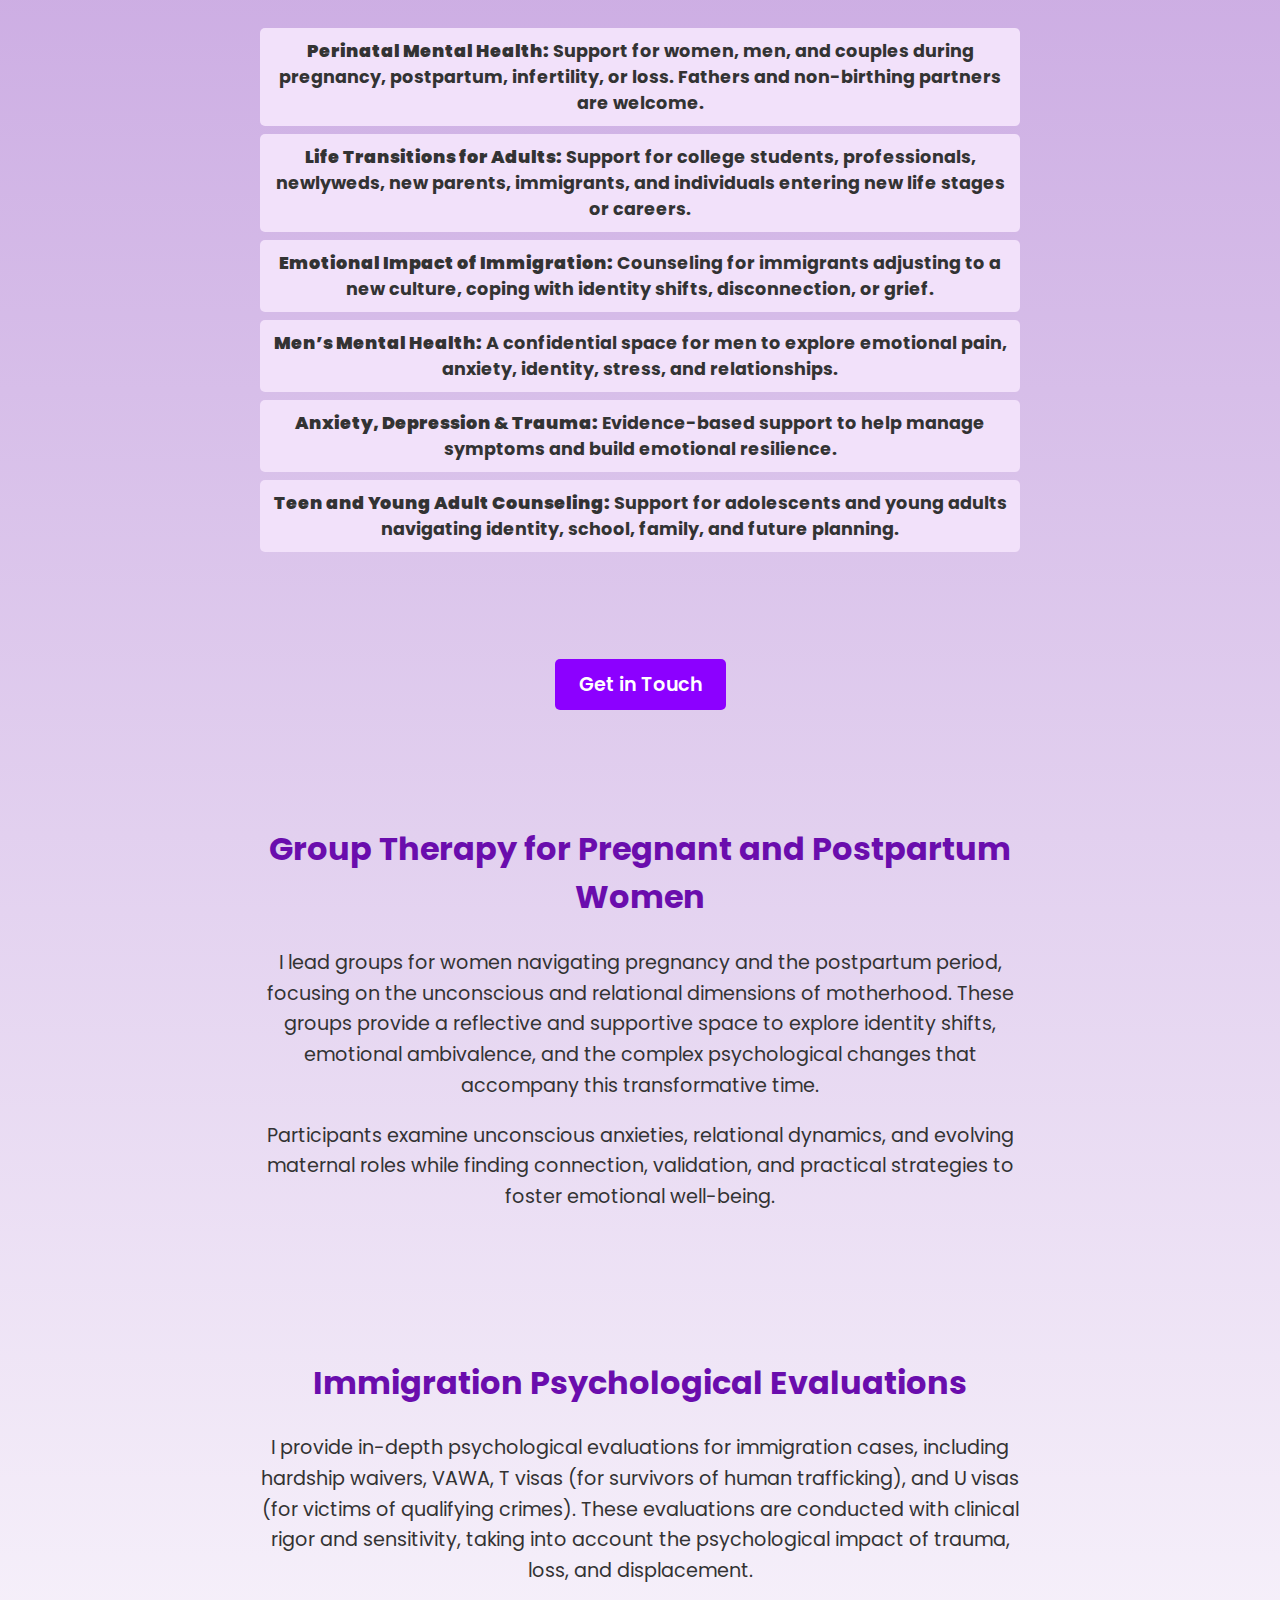
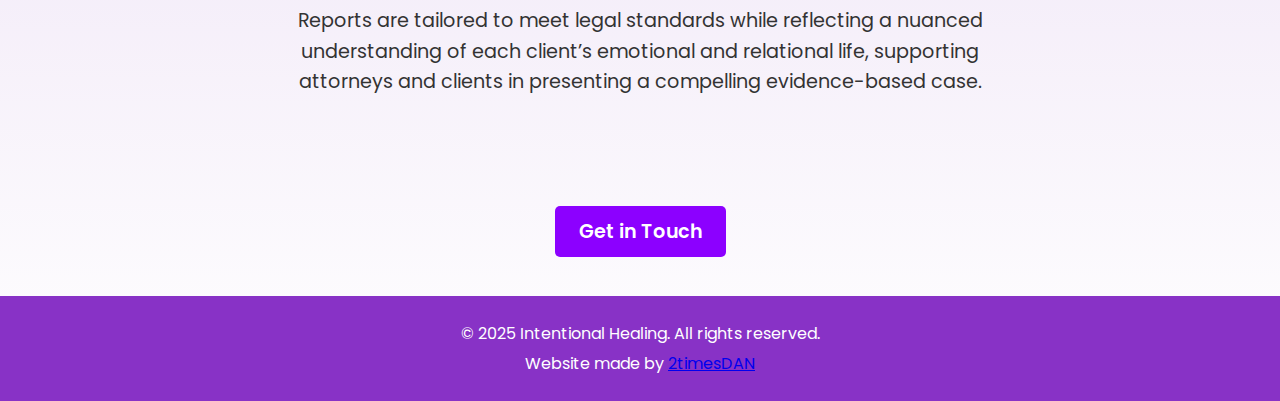
<file: services.html>
<!DOCTYPE html>
<html lang="en">
<head>
    <meta charset="UTF-8">
    <meta name="viewport" content="width=device-width, initial-scale=1.0">
    <title>Services</title>
    <title>Therapy Services | Simone Goldberg, LMHC</title>
    <link rel="stylesheet" href="styles.css">
    <script src="script.js" defer></script>
    <link href="https://fonts.googleapis.com/css2?family=Poppins:wght@400;600&family=Playfair+Display:wght@400;700&display=swap" rel="stylesheet">
</head>
<body class="services-page">
    <header class="fade-in">
        <div class="language-switcher">
            <a href="services.html"><img src="images/us-flag.png" alt="English"></a>
            <a href="services-pt.html"><img src="images/brazil-flag.png" alt="Português"></a>
        </div>
        <h1>Services</h1>
    </header>

    <!-- Navigation Buttons -->
    <section class="nav-buttons fade-in">
        <a href="index.html" class="cta-button">Home</a>
        <a href="about.html" class="cta-button">About</a>
        <a href="contact.html" class="cta-button">Contact</a>
        <a href="insurance.html" class="cta-button">Insurance & Payment</a>
    </section>

    <!-- INTRO -->
    <section class="philosophy fade-in">
        <div class="about-text">

            <h2>My Services</h2>
            <p>I provide psychoanalytically-informed mental health support for individuals and groups,
            helping clients explore the deeper layers of their inner lives, understand unconscious
            patterns, and cultivate a sense of meaning and purpose. I also integrate other
            evidence-based therapies such as Cognitive Behavior Therapy and Interpersonal Therapy
            to assist clients in meeting their goals.</p>

            <p>Above all, I believe in the healing power of the therapeutic relationship and am here to
            listen deeply, helping you rediscover your voice, strength, and direction.</p>



        </div>
    </section>

    <section class="philosophy fade-in">
        <h2>Individual Therapy</h2>
        <p>In individual therapy, I work collaboratively with clients to explore the unconscious
        processes shaping their thoughts, emotions, and behaviors. Together, we examine
        internal conflicts, relational patterns, and life narratives in a safe, containing
        environment.</p>

        <p>I support clients experiencing anxiety, depression, grief, relational difficulties, and
        life transitions, guiding them toward self-awareness, emotional integration, and
        resilience. Through this reflective work, clients gain insight into their inner world,
        uncover sources of suffering, and find renewed meaning and purpose.</p>
    </section>

    <!-- GET IN TOUCH -->
    <section class="contact-button fade-in">
        <a href="contact.html" class="cta-button get-in-touch">Get in Touch</a>
    </section>

    <!-- ADDITIONAL AREAS OF FOCUS -->
    <section class="experience fade-in">
        <h2>Additional Areas of Focus</h2>
        <ul>
            <li><strong>Perinatal Mental Health:</strong> Support for women, men, and couples during pregnancy, postpartum, infertility, or loss. Fathers and non-birthing partners are welcome.</li>
            <li><strong>Life Transitions for Adults:</strong> Support for college students, professionals, newlyweds, new parents, immigrants, and individuals entering new life stages or careers.</li>
            <li><strong>Emotional Impact of Immigration:</strong> Counseling for immigrants adjusting to a new culture, coping with identity shifts, disconnection, or grief.</li>
            <li><strong>Men’s Mental Health:</strong> A confidential space for men to explore emotional pain, anxiety, identity, stress, and relationships.</li>
            <li><strong>Anxiety, Depression & Trauma:</strong> Evidence-based support to help manage symptoms and build emotional resilience.</li>
            <li><strong>Teen and Young Adult Counseling:</strong> Support for adolescents and young adults navigating identity, school, family, and future planning.</li>
        </ul>
    </section>

    <!-- GET IN TOUCH -->
    <section class="contact-button fade-in">
        <a href="contact.html" class="cta-button get-in-touch">Get in Touch</a>
    </section>

    <!-- GROUP THERAPY -->
    <section class="philosophy fade-in">
        <h2>Group Therapy for Pregnant and Postpartum Women</h2>
        <p>I lead groups for women navigating pregnancy and the postpartum period, focusing on
        the unconscious and relational dimensions of motherhood. These groups provide a
        reflective and supportive space to explore identity shifts, emotional ambivalence, and the
        complex psychological changes that accompany this transformative time.</p>
        <p>Participants examine unconscious anxieties, relational dynamics, and evolving maternal
        roles while finding connection, validation, and practical strategies to foster emotional
        well-being.</p>
    </section>

    <!-- IMMIGRATION EVALUATIONS -->
    <section class="philosophy fade-in">
        <h2>Immigration Psychological Evaluations</h2>
        <p>I provide in-depth psychological evaluations for immigration cases, including hardship
        waivers, VAWA, T visas (for survivors of human trafficking), and U visas (for victims of
        qualifying crimes). These evaluations are conducted with clinical rigor and sensitivity,
        taking into account the psychological impact of trauma, loss, and displacement.</p>
        <p>Reports are tailored to meet legal standards while reflecting a nuanced understanding of
        each client’s emotional and relational life, supporting attorneys and clients in presenting a
        compelling evidence-based case.</p>
    </section>

    <!-- FINAL GET IN TOUCH -->
    <section class="contact-button fade-in">
        <a href="contact.html" class="cta-button get-in-touch">Get in Touch</a>
    </section>

    <footer class="footer">
        <p>&copy; 2025 Intentional Healing. All rights reserved.</p>
        <p>Website made by 
            <a href="mailto:2timesDAN@gmail.com" class="footer-email">2timesDAN</a>
        </p>
    </footer>
</body>
</html>
</file>
<file: styles.css>
/* Ensure padding and borders are included in the width/height */
*,
*::before,
*::after {
    box-sizing: border-box;
}

.language-switcher {
    position: absolute;
    top: 10px;
    right: 10px ; 
    display: flex;
    gap: 10px;
    z-index: 1000;  /* Ensure it's above other elements */
    background: rgba(255, 255, 255, 0.197); /* Optional: add background for visibility */
    padding: 5px; /* Optional: add padding */
    border-radius: 5px; /* Optional: make it look nice */
}

.language-switcher img {
    width: 30px;
    height: auto;
    cursor: pointer;
    transition: transform 0.2s ease-in-out;
}

.language-switcher img:hover {
    transform: scale(1.1);
}

/* Mobile-friendly adjustments */
@media (max-width: 768px) {
    .language-switcher {
        top: 10px;  /* Keep it at the top */
        right: 10px;  /* Keep it to the right */
        flex-direction: row;  /* Arrange flags horizontally */
        gap: 8px;  /* Adjust the gap between flags */
    }

    /* Ensure flags are not hidden */
    .language-switcher img {
        width: 30px;  /* Keep flag size consistent */
        height: auto;  /* Ensure proper aspect ratio */
    }
}



body {
    font-family: 'Poppins', sans-serif;
    margin: 0;
    padding: 0;
    background: linear-gradient(to bottom, rgba(106, 13, 173, 0.6), rgba(255, 255, 255, 0.7)), url('images/orchid6.jpg') no-repeat center 000px fixed;
    background-size: cover;
    color: #333;
}

/* Header */
header {
    font-family: 'Playfair Display', serif;
    background-color: #6a0dad;
    color: white;
    padding: 15px;
    text-align: center;
    background: linear-gradient(to right, rgba(106, 13, 173, 0.9), rgba(255, 105, 180, 0.8));
    color: white;
    
}

/* Specific header style for index page */
body.index-page header {
    background: linear-gradient(to right, rgba(207, 135, 255, 0.616), rgba(254, 133, 193, 0.578));
}


header h1 {
    font-size: 3rem;
    margin: 0;
    letter-spacing: 2px;
    text-transform: uppercase;
}

nav ul {
    list-style: none;
    padding: 0;
}

nav ul li {
    display: inline;
    margin: 0 15px;
}

nav ul li a {
    font-family: 'Poppins', sans-serif;
    color: white;
    text-decoration: none;
    font-weight: bold;
    font-size: 1.2rem; /* Make the font bigger */
    padding: 15px 25px; /* Increase the size of the buttons */
    border-radius: 5px;
    transition: background-color 0.3s ease;
}


/* Hero Section */
.hero {
    font-family: 'Poppins', sans-serif;
    text-align: center;
    padding: 30px;
    background: linear-gradient(to top, rgba(255, 204, 255, 0.7), rgba(182, 80, 255, 0.6));
}

.hero h2 {
    font-family: 'Playfair Display', serif;
    font-size: 2.5rem;
    margin: 00px 0;
    letter-spacing: 1.5px;
}

.hero p {
    font-size: 1.2rem;
    margin-bottom: 30px;
    font-weight: 400;
}

.cta-button {
    font-family: 'Poppins', sans-serif;
    padding: 12px 24px;
    background-color: #6a0dad;
    color: white;
    text-decoration: none;
    border-radius: 5px;
    margin-top: 20px;
    font-size: 1.1rem;
    font-weight: 600;
    transition: background-color 0.3s ease;
}

.cta-button:hover {
    background-color: #5b0c8c;
}

/* Simone picture */
.profile-pic {
    width: 300px; /* Increased size */
    height: auto;
    border-radius: 50%;
    display: block;
    margin: 60px auto 20px;
    box-shadow: 5px 5px 15px rgba(0, 0, 0, 0.3);
}

/* Fade-in Animation */
@keyframes fadeIn {
    0% {
        opacity: 0;
        transform: translateY(20px);
    }
    100% {
        opacity: 1;
        transform: translateY(0);
    }
}

.fade-in {
    animation: fadeIn 1ms ease-out forwards;
}

/* Active class to trigger fade-in */
.fade-in-active {
    opacity: 1; /* Element becomes fully visible */
    animation: fadeIn 2s ease-out forwards;
}


/* Header - Curved Text Styling */
.curved-text-svg {
    width: 100%;
    height: 110%;
    position: absolute;
    top: 5px; /* Adjust to bring the text closer to the image */
    left: 50%;
    transform: translateX(-50%);
    text-align: center;
}

.curved-text-svg text {
    font-family: 'Arial', sans-serif;
    font-size: 3.2rem; /* Reduce font size */
    fill: white;
    font-weight: bold;
}

/* Footer */
.footer {
    text-align: center;
    padding: 20px;
    background-color: #8832c6;
    color: white;
    font-family: 'Poppins', sans-serif;
    position: relative;
    bottom: 0;
    width: 100%;
}

.footer p {
    margin: 5px 0;
    font-size: 1rem;
}

.footer strong {
    font-weight: bold;
}



/* Header */

header h1 {
    font-size: 2.5rem;
    margin: 0;
    letter-spacing: 1px;
}

/* About Section */
.about {
    text-align: center;
    padding: 40px 20px;
}

.about h2 {
    font-size: 2rem;
    color: #6a0dad;
}

.about p {
    font-size: 1.1rem;
    font-weight: 600;
    margin-top: 10px;
}

/* Philosophy & Experience Sections */
.philosophy,
.experience {
    padding: 50px 20px;
    max-width: 800px;
    margin: 0 auto;
    text-align: center;
}

.philosophy h2,
.experience h2 {
    font-size: 2rem;
    color: #6a0dad;
}

.philosophy p {
    font-size: 1.2rem;
    line-height: 1.6;
}

.experience ul {
    list-style: none;
    padding: 0;
    font-size: 1.1rem;
}

.experience ul li {
    background-color: #f2e1fa; /* Light lavender */
    padding: 10px;
    margin: 8px 0;
    border-radius: 5px;
    font-weight: bold;
}

/* About Page - Different Background */
.about-page {
    background: url('images/orchid1.jpeg') no-repeat center fixed;
    background-size: cover;
    color: #2a0b40; /* Darker text for better readability */
    position: relative;
    min-height: 100vh; /* Ensure it covers the full page */
    display: flex;
    flex-direction: column;
}

/* Optional: Add an overlay for better readability */
.about-page::before {
    content: "";
    position: absolute;
    top: 0;
    left: 0;
    width: 100%;
    height: 100%;
    background: rgba(255, 255, 255, 0.6); /* Light semi-transparent overlay */
    z-index: -1;
}

.about-text {
    font-size: 1.3rem; /* Increase text size */
    font-weight: 300; /* Make text bolder */
    color: #2a0b40; /* Darker shade for better readability */
    text-align: center;
    max-width: 800px;
    margin: 20px auto;
    padding: 20px;
    background: rgba(255, 255, 255, 0.85); /* Light background for contrast */
    border-radius: 10px;
    box-shadow: 2px 2px 10px rgba(0, 0, 0, 0.1); /* Subtle shadow */
    line-height: 1.6; /* Improve spacing for readability */
}

.about-title {
    font-size: 2.5rem; /* Increase size */
    font-weight: bold;
    color: #4b0082; /* Dark purple for strong contrast */
    text-align: center;
    margin-top: 20px;
    text-transform: uppercase; /* Optional: Makes text all uppercase */
}

/* Centering the navigation buttons */
.nav-buttons {
    text-align: center;
    margin: 80px 0;
}

/* Styling for the "Get in Touch" button appearing multiple times */
.contact-button {
    text-align: center;
    margin: 50px 0;
}

.get-in-touch {
    background-color: #8c00ff; /* Orange, or choose another standout color */
    font-size: 1.2rem;
}

.get-in-touch:hover {
    background-color: #38006d; /* Darker shade on hover */
}


/* Centering the contact info section */
.contact-info {
    font-size: 1.5em; /* Increase font size */
    font-weight: bold; /* Make text stand out */
    text-align: center; /* Center align */
    margin-bottom: 20px; /* Add spacing */
    color: #2a0b40; /* Dark text for readability */
}

/* Contact Form */
.contact-form {
    text-align: center;
    max-width: 600px;
    margin: 30px auto;
}
.contact-form form {
    display: flex;
    flex-direction: column;
}
.contact-form label {
    font-weight: bold;
    text-align: left;
}
.contact-form input, .contact-form textarea {
    width: 100%;
    padding: 10px;
    margin: 5px 0 15px;
    border: 1px solid #ccc;
    border-radius: 5px;
}
.contact-form button {
    background-color: #6a0dad;
    color: white;
    padding: 10px;
    border: none;
    cursor: pointer;
    border-radius: 5px;
}
.contact-form button:hover {
    background-color: #5500a3;
}

/* Office Location */
.office-location {
    text-align: center;
    margin: 30px auto;
    max-width: 600px;
}

.contact-page {
    background: url('images/orchid2.jpeg') no-repeat center fixed;
    background-size: cover;
    color: #2a0b40; /* Dark text for readability */
    position: relative;
}

/* Overlay */
.contact-page::before {
    content: "";
    position: absolute;
    top: 0;
    left: 0;
    width: 100%;
    height: 100%;
    background: rgba(255, 255, 255, 0.334); /* Light semi-transparent overlay */
    z-index: -1;
}

.contact-address {
    font-size: 1.8em; /* Even bigger for emphasis */
    font-weight: bold;
    text-align: center;
    margin-top: 10px;
    color: #2a0b40;
}

body.insurance {
    position: relative;
    background: url('images/orchid4.jpg') no-repeat center fixed;
    background-size: cover;
}

.insurance-section, .payment-section {
    text-align: center;
    padding: 00px 20px;
}

.insurance-list, .payment-list {
    list-style: none;
    padding: 0px;
    font-size: 1.2em;
}

.insurance-list li, .payment-list li {
    background: rgba(255, 255, 255, 0.425);
    display: inline-block;
    padding: 10px 20px;
    margin: 10px;
    border-radius: 5px;
}

.get-in-touch {
    text-align: center;
    margin: 40px 0;
}

.get-in-touch .button {
    background: #6a0dad;
    color: white;
    padding: 12px 25px;
    font-size: 1.2em;
    text-decoration: none;
    border-radius: 5px;
    transition: 0.3s;
}

.get-in-touch .button:hover {
    background: #5a0ca3;
}

.insurance-logos {
    display: flex;
    flex-wrap: wrap;
    justify-content: center;
    gap: 20px;
    margin: 20px 0;
}

.insurance-item {
    display: flex;
    align-items: center;
    justify-content: center;
    background: rgba(255, 255, 255, 0.471);
    padding: 15px;
    border-radius: 8px;
    width: 120px;
    height: 120px; /* Adjust height to make logos more prominent */
}

.insurance-item img {
    max-width: 100%;
    max-height: 100%;
}

.insurance-text {
    font-weight: 600; /* Slightly bolder than normal */
    font-size: 18px; /* Optional: Increase font size */
}


/* Add a semi-transparent overlay */
body.insurance::before {
    content: "";
    position: absolute;
    top: 0;
    left: 0;
    right: 0;
    bottom: 0;
    background: rgba(255, 255, 255, 0.764); /* Adjust the opacity and color as needed */
    z-index: 1; /* Ensure it is above the background but below content */
}

/* Ensure the page content is above the overlay */
body.insurance *:not(.language-switcher) {
    position: relative;
    z-index: 2;
}


/* Mobile-friendly adjustments */
@media (max-width: 768px) {
    header h1 {
        font-size: 2rem; /* Smaller font size for header on mobile */
        margin: 10px 0; /* Adjust margins */
    }
    /* Curved text size on mobile */
    .curved-text-svg {
        height: 100%;
        top: -10%;
    }
    .curved-text-svg text {
        font-size: 2.5rem; /* Make the text smaller on smaller screens */
    }

    /* Navigation buttons - Styling for mobile */
    nav ul {
        text-align: center; /* Center the navigation */
        padding-left: 0; /* Remove left padding for cleaner alignment */
    }

    nav ul li {
        display: inline-block; /* Make the buttons inline but spaced out */
        margin: 10px; /* More space between buttons */
        padding: 10px 20px; /* Add padding to make the clickable area larger */

    }

    nav ul li a {
        font-size: 1.2rem;
        font-weight: bold;
        color: #2a0b40; /* Ensure the link text is visible with the border */
        padding: 12px 20px; /* Add more padding for easier tapping */
        text-decoration: none;
    }

    nav ul li a:hover {
        color: #fff; /* Change text color on hover */
        background-color: #6a0dad; /* Change background color on hover */
    }

    .profile-pic {
        width: 250px; /* Make the profile picture smaller */
        margin-top: 20px;
    }

    /* Hero Section Adjustments */
    .hero h2 {
        font-size: 2rem; /* Smaller heading for mobile */
    }

    .hero p {
        font-size: 1rem; /* Adjust paragraph size */
    }
} 


/* Default Styles for Navigation Buttons */
.nav-buttons {
    display: flex;
    justify-content: center;  /* Center buttons horizontally */
    align-items: center;  /* Center align the items */
    gap: 20px;  /* Add space between the buttons */
    margin-top: 20px;
}

.nav-buttons .cta-button {
    text-decoration: none;
    background-color: #7c22c5bc;  /* Keeping the original color */
    color: #fff;
    padding: 12px 20px;
    border-radius: 5px;
    font-weight: 600;
    text-align: center;
}

.nav-buttons .cta-button:hover {
    background-color: #5b3c8b;
}

/* Mobile Styles */
@media (max-width: 768px) {
    .nav-buttons {
        flex-direction: column; /* Stack buttons vertically */
        align-items: center;  /* Center the buttons horizontally */
    }

    .nav-buttons .cta-button {
        margin-bottom: 0px; /* Space out the buttons */
        width: 80%;  /* Buttons take up most of the screen width */
    }
    .contact-page::before {
        background: rgba(255, 255, 255, 0.522); /* Light semi-transparent overlay */
    }
}

/* Desktop Styles */
@media (min-width: 769px) {
    .nav-buttons {
        flex-direction: row; /* Align buttons in a row */
        justify-content: center;  /* Keep the buttons closer to each other */
    }

    .nav-buttons .cta-button {
        width: auto;  /* Ensure buttons are their natural width */
        margin: 0;  /* Remove any extra margins */
    }
}

/* Mobile specific adjustments */
@media (max-width: 768px) {
    /* Ensure the curved text stays above the image */
    .curved-text-svg {
        position: absolute;
        top: 00%; /* Adjust vertical position to keep the text above the image */
        left: 50%;
        transform: translateX(-50%); /* Center horizontally */
        z-index: 10; /* Ensure the text stays above the image */
        width: 100%;
        height: auto;
    }

    /* Adjust the font size for mobile screens */
    .curved-text-svg text {
        font-size: 3rem; /* Adjust to your preference */
    }

    /* Adjust the image size */
    .profile-pic {
        width: 80%;
        height: auto;
        display: block;
    }

    /* Ensure enough space around the text for smaller screens */
    .header-content {
        position: relative;
        width: 100%;
        min-height: 250px; /* Ensure there is enough space */
    }
}
</file>
